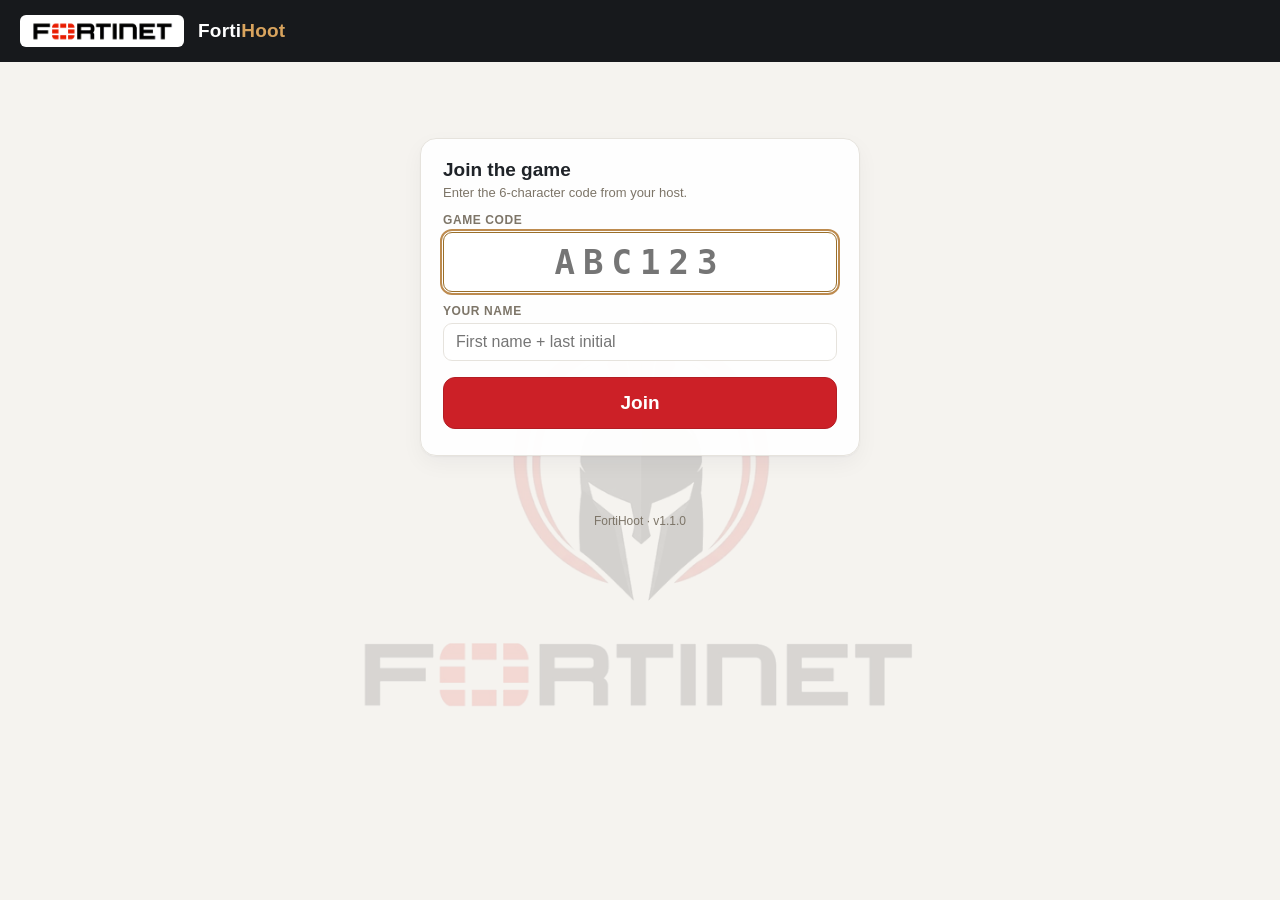
<file: index.html>
<!doctype html>
<html lang="en">
<head>
<meta charset="utf-8">
<meta name="viewport" content="width=device-width,initial-scale=1">
<title>FortiHoot — Join</title>
<link rel="icon" href="data:image/svg+xml,%3Csvg xmlns=%22http://www.w3.org/2000/svg%22 viewBox=%220 0 64 64%22%3E%3Cpath d=%22M32 3 58 13v18c0 15-11 25-26 30C17 56 6 46 6 31V13z%22 fill=%22%2317191d%22 stroke=%22%23cfa768%22 stroke-width=%224%22/%3E%3Cpath d=%22M20 22h24l-4 22H24z%22 fill=%22%23cc2027%22/%3E%3C/svg%3E">
<link rel="stylesheet" href="css/app.css">
<style>
  .pwrap{max-width:900px;margin:0 auto;padding:22px 18px 40px}
  .joinbox{max-width:440px;margin:6vh auto 0}
  .codein{font-size:34px;letter-spacing:8px;text-align:center;text-transform:uppercase;font-weight:800}
  .center{text-align:center}
  .qtop{display:flex;align-items:center;gap:14px;margin-bottom:12px}
  .qtop .qn{font-weight:800;color:var(--accent-dark);letter-spacing:.04em;text-transform:uppercase;font-size:13px}
  .qtop .grow{flex:1}
  .qcard{background:rgba(255,255,255,.93);border:1px solid var(--line);border-radius:14px;box-shadow:var(--shadow);padding:18px 20px;margin-bottom:14px}
  .qtext{font-size:25px;font-weight:700;line-height:1.3;margin:0}
  .qimg{display:block;max-width:100%;max-height:34vh;margin:12px auto 0;border-radius:10px}
  .hint{font-size:12.5px;color:var(--mut);text-align:center;margin-top:10px}
  .big{font-size:30px;font-weight:800;margin:6px 0}
  .result{border-radius:14px;padding:22px;color:#fff;text-align:center;box-shadow:var(--shadow)}
  .result.ok{background:var(--ok)} .result.no{background:var(--accent)} .result.none{background:#5b6470}
  .result .pts{font-size:42px;font-weight:900}
  .stat{display:flex;justify-content:center;gap:26px;margin-top:14px;flex-wrap:wrap}
  .stat div{background:rgba(255,255,255,.94);border:1px solid var(--line);border-radius:12px;padding:10px 18px;text-align:center;min-width:120px}
  .stat b{display:block;font-size:24px}
  .pulse{animation:pulse 1.6s ease-in-out infinite}
  @keyframes pulse{0%,100%{opacity:1}50%{opacity:.45}}
  .waitcard{max-width:520px;margin:8vh auto 0;text-align:center}
  .teamchip{font-size:15px;padding:5px 14px}
  .correctline{background:rgba(255,255,255,.95);border:1px solid var(--line);border-radius:12px;padding:12px 16px;margin-top:14px;font-weight:600}
</style>
</head>
<body class="player spartan-bg">
<header class="sq-head">
  <span class="brand-logo"><img src="img/fortinet-logo.png" alt="Fortinet"></span>
  <span class="app-name" data-app-name>FortiHoot</span>
  <div class="right"><span id="hdrName"></span><span id="hdrTeam"></span><span id="hdrScore" class="chip hidden"></span></div>
</header>

<main class="pwrap">
  <section id="s-loading" class="waitcard"><div class="card"><p class="pulse">Connecting…</p></div></section>

  <section id="s-join" class="hidden joinbox">
    <div class="card">
      <h2>Join the game</h2>
      <p class="muted small" style="margin-top:2px">Enter the 6-character code from your host.</p>
      <label class="lbl" for="code">Game code</label>
      <input id="code" type="text" class="codein mono" maxlength="6" autocomplete="off" autocapitalize="characters" spellcheck="false" placeholder="ABC123">
      <label class="lbl" for="name">Your name</label>
      <input id="name" type="text" maxlength="24" autocomplete="nickname" placeholder="First name + last initial">
      <div id="joinErr" class="err hidden" style="margin-top:12px"></div>
      <button id="joinBtn" class="btn primary big" style="width:100%;margin-top:16px">Join</button>
    </div>
  </section>

  <section id="s-lobby" class="hidden waitcard">
    <div class="card">
      <p class="muted small" id="lobbyTitle" style="margin:0"></p>
      <div class="big">You're in, <span id="lobbyName"></span>!</div>
      <p id="lobbyTeam"></p>
      <p class="pulse" style="font-weight:600">Waiting for the host to start…</p>
      <p class="muted small" id="lobbyCount"></p>
    </div>
  </section>

  <section id="s-question" class="hidden">
    <div class="qtop">
      <span class="qn" id="qNum"></span>
      <div class="grow"><div class="timerbar"><i id="qBar" style="width:100%"></i></div></div>
      <span class="clock" id="qClock">20</span>
    </div>
    <div class="qcard">
      <p class="qtext" id="qText"></p>
      <img id="qImg" class="qimg hidden" alt="">
      <p class="muted small hidden" id="qMultiNote" style="margin:8px 0 0">Select every correct answer, then press Submit.</p>
    </div>
    <div id="qAnswers" class="answers"></div>
    <div class="center hidden" id="qSubmitRow" style="margin-top:14px"><button id="qSubmit" class="btn dark big" disabled>Submit answer</button></div>
    <p class="hint" id="qHint">Tip: press 1–4 on your keyboard to answer.</p>
  </section>

  <section id="s-answered" class="hidden waitcard">
    <div class="card">
      <div class="big" id="ansTitle">Answer locked in</div>
      <p id="ansChoice" style="font-weight:600"></p>
      <p class="pulse muted">Waiting for everyone else…</p>
    </div>
  </section>

  <section id="s-reveal" class="hidden" style="max-width:620px;margin:4vh auto 0">
    <div class="result" id="revBox"><div id="revTitle" class="big"></div><div class="pts" id="revPts"></div></div>
    <div class="correctline" id="revCorrect"></div>
    <div class="stat"><div><span class="muted small">Your score</span><b id="revTotal"></b></div><div><span class="muted small">Your place</span><b id="revRank"></b></div></div>
    <p class="center muted small pulse" style="margin-top:16px">Next question coming up…</p>
  </section>

  <section id="s-board" class="hidden" style="max-width:620px;margin:3vh auto 0">
    <div class="card">
      <h3>Leaderboard</h3>
      <ol class="board" id="bTop"></ol>
      <p id="bMe" style="font-weight:700"></p>
      <div id="bTeamsWrap" class="hidden"><h3 style="margin-top:12px">Teams</h3><div class="teambars" id="bTeams"></div></div>
    </div>
  </section>

  <section id="s-ended" class="hidden" style="max-width:620px;margin:3vh auto 0">
    <div class="card center">
      <h3>Final results</h3>
      <div class="big" id="endTitle"></div>
      <div class="stat"><div><span class="muted small">Final score</span><b id="endScore"></b></div><div><span class="muted small">Final place</span><b id="endRank"></b></div></div>
      <div id="endTeamWrap" class="hidden" style="text-align:left;margin-top:18px"><h3>Teams</h3><div class="teambars" id="endTeams"></div></div>
      <p class="muted" style="margin-top:18px">Thanks for playing!</p>
    </div>
  </section>

  <section id="s-msg" class="hidden waitcard"><div class="card"><div class="big" id="msgTitle"></div><p id="msgBody"></p><button class="btn" id="msgBtn">Join a game</button></div></section>
</main>
<div class="foot"><span data-app-name>FortiHoot</span> · v<span id="ver"></span></div>

<script src="config.js"></script>
<script type="module">
import { openStore, SERVER_TIME, syncClock, errText } from "./js/store.js";
import * as C from "./js/core.js";
import { $, esc, fmt, ordinal, toast, show, SHAPES, brandHeader } from "./js/ui.js";

const cfg = window.QUIZ_CONFIG || {};
brandHeader(cfg);
$("#ver").textContent = C.APP_VERSION;
document.title = (cfg.appName || "FortiHoot") + " — Join";
const SCREENS = ["s-loading", "s-join", "s-lobby", "s-question", "s-answered", "s-reveal", "s-board", "s-ended", "s-msg"];
const LS_KEY = "sq.player";

const S = { store: null, uid: null, gameId: null, code: null, team: null, name: "", game: null, offset: 0,
  unsubGame: null, unsubMe: null, everSeenMe: false, tick: null, answered: {}, picked: [], renderedQ: -1, lastStatus: null };

function teamOf(id) { return (S.game?.teams || []).find(t => t.id === id) || null; }
function teamChip(id) { const t = teamOf(id); return t ? `<span class="chip teamchip"><span class="dot" style="background:${esc(t.color)}"></span>Team ${esc(t.name)}</span>` : ""; }
function message(title, body, showBtn = true) { $("#msgTitle").textContent = title; $("#msgBody").textContent = body; $("#msgBtn").classList.toggle("hidden", !showBtn); show("s-msg", SCREENS); }
function saveLocal() { localStorage.setItem(LS_KEY, JSON.stringify({ gameId: S.gameId, code: S.code, name: S.name })); }
function clearLocal() { localStorage.removeItem(LS_KEY); }

async function boot() {
  try { S.store = await openStore(cfg); }
  catch (e) { message("Not set up yet", errText(e), false); return; }
  const params = new URLSearchParams(location.search);
  const urlCode = C.normalizeCode(params.get("code") || "");
  let saved = null; try { saved = JSON.parse(localStorage.getItem(LS_KEY) || "null"); } catch {}
  // Coming back to the same game (refresh, closed tab, laptop slept)?
  if (saved && saved.gameId && (!urlCode || urlCode === saved.code)) {
    try {
      const me = await S.store.ready();
      if (me) {
        S.uid = me.uid;
        const p = await S.store.get(`games/${saved.gameId}/players/${me.uid}`);
        const g = p && await S.store.get(`games/${saved.gameId}`);
        if (p && g && g.status !== "ended") { await enterGame(saved.gameId, p, true); return; }
      }
    } catch (e) { console.warn("resume failed", e); }
    clearLocal();
  }
  $("#code").value = urlCode || (saved && saved.code) || "";
  $("#name").value = (saved && saved.name) || "";
  show("s-join", SCREENS);
  (urlCode ? $("#name") : $("#code")).focus();
}

async function join() {
  const err = $("#joinErr"); err.classList.add("hidden");
  const code = C.normalizeCode($("#code").value), name = C.cleanName($("#name").value);
  const fail = m => { err.textContent = m; err.classList.remove("hidden"); $("#joinBtn").disabled = false; };
  if (!C.isValidCode(code)) return fail("Codes are 6 characters, letters and numbers (no O, I, L, 0 or 1).");
  if (!name) return fail("Enter your name.");
  $("#joinBtn").disabled = true;
  try {
    S.uid = await S.store.signInPlayer();
    const c = await S.store.get(`codes/${code}`);
    if (!c || !c.active) return fail("That code isn't active. Check it with your host.");
    const g = await S.store.get(`games/${c.game}`);
    if (!g || g.status === "ended") return fail("That game has ended.");
    const existing = await S.store.get(`games/${c.game}/players/${S.uid}`);
    if (existing) { S.code = code; S.name = existing.name; await enterGame(c.game, existing, true); return; }
    if (g.status !== "lobby" && !g.settings?.lateJoin) return fail("This game has already started and isn't taking late joins.");
    if (g.banned && g.banned[S.uid]) return fail("The host removed you from this game.");
    const path = `games/${c.game}/players/${S.uid}`;
    const data = { name, team: c.team ?? null, code, joinedAt: SERVER_TIME };
    S.offset = await syncClock(S.store, path, "joinedAt", () => S.store.set(path, data));
    S.code = code; S.name = name;
    await enterGame(c.game, { name, team: c.team ?? null, code }, false);
  } catch (e) {
    console.error(e);
    fail(e.code === "permission-denied" ? "Couldn't join — the game may have started or the code was closed." : errText(e));
  }
}

async function enterGame(gameId, me, resumed) {
  S.gameId = gameId; S.team = me.team ?? null; S.name = me.name; S.code = me.code || S.code;
  saveLocal();
  $("#hdrName").textContent = S.name;
  if (resumed) {
    const path = `games/${gameId}/players/${S.uid}`;
    try { S.offset = await syncClock(S.store, path, "seen", () => S.store.update(path, { seen: SERVER_TIME })); } catch (e) { console.warn("clock sync", e); }
  }
  S.unsubMe = S.store.watch(`games/${gameId}/players/${S.uid}`, d => {
    if (d) { S.everSeenMe = true; return; }
    if (S.everSeenMe) { cleanup(); clearLocal(); message("Removed from the game", "The host removed you from this game."); }
  }, e => console.warn(e));
  S.unsubGame = S.store.watch(`games/${gameId}`, g => { if (!g) { cleanup(); clearLocal(); message("Game closed", "The host closed this game."); return; } S.game = g; render(); },
    e => { message("Connection problem", errText(e)); });
}
function cleanup() { S.unsubGame && S.unsubGame(); S.unsubMe && S.unsubMe(); clearInterval(S.tick); S.unsubGame = S.unsubMe = null; }

function myScore() { return (S.game?.scores || {})[S.uid] || null; }
function renderHeaderScore() {
  const sc = myScore(), el = $("#hdrScore");
  if (sc) { el.textContent = fmt(sc[0]) + " pts"; el.classList.remove("hidden"); } else el.classList.add("hidden");
  $("#hdrTeam").innerHTML = teamChip(S.team);
}

function render() {
  const g = S.game;
  renderHeaderScore();
  if (g.status !== "question") clearInterval(S.tick);
  if (g.status === "lobby") {
    $("#lobbyTitle").textContent = g.title || "";
    $("#lobbyName").textContent = S.name;
    $("#lobbyTeam").innerHTML = teamChip(S.team);
    $("#lobbyCount").textContent = g.playerCount ? `${fmt(g.playerCount)} player${g.playerCount === 1 ? "" : "s"} joined` : "";
    show("s-lobby", SCREENS);
  } else if (g.status === "question") renderQuestion();
  else if (g.status === "reveal") renderReveal();
  else if (g.status === "board") renderBoard();
  else if (g.status === "ended") { renderEnded(); clearLocal(); }
  S.lastStatus = g.status;
}

function remaining() { return C.remainingMs(S.game.qStart, S.game.q.time, S.offset); }

async function renderQuestion() {
  const g = S.game, i = g.qIndex, q = g.q;
  if (!q) return;
  if (S.answered[i] === undefined) {
    // after a refresh, ask the server whether this player already answered
    S.answered[i] = null;
    try { const a = await S.store.get(`games/${S.gameId}/answers/${i}_${S.uid}`); if (a) S.answered[i] = a.c; } catch {}
    if (S.game.qIndex !== i || S.game.status !== "question") return;
  }
  if (S.answered[i]) { showAnswered(i); return; }
  if (S.renderedQ !== i) {
    S.renderedQ = i; S.picked = [];
    $("#qNum").textContent = `Question ${i + 1} of ${g.qCount}`;
    $("#qText").textContent = q.text;
    const img = $("#qImg");
    if (q.image) { img.src = q.image; img.classList.remove("hidden"); } else { img.removeAttribute("src"); img.classList.add("hidden"); }
    const box = $("#qAnswers");
    box.className = "answers" + (q.type === "tf" ? " tf" : "");
    box.innerHTML = q.options.map((o, oi) => `<button class="ans o${oi}" data-i="${oi}">${SHAPES[oi]}<span class="txt">${esc(o)}</span><span class="key">${oi + 1}</span></button>`).join("");
    box.querySelectorAll(".ans").forEach(b => b.addEventListener("click", () => pick(Number(b.dataset.i))));
    const multi = q.type === "multi";
    $("#qMultiNote").classList.toggle("hidden", !multi);
    $("#qSubmitRow").classList.toggle("hidden", !multi);
    $("#qSubmit").disabled = true;
    $("#qHint").textContent = multi ? "Tip: press 1–4 to toggle, Enter to submit." : `Tip: press 1–${q.options.length} on your keyboard to answer.`;
  }
  show("s-question", SCREENS);
  clearInterval(S.tick);
  const step = () => {
    const ms = remaining(), T = q.time * 1000;
    const secs = Math.max(0, Math.ceil(ms / 1000));
    $("#qClock").textContent = secs;
    $("#qClock").classList.toggle("low", secs <= 5);
    $("#qBar").style.width = Math.max(0, Math.min(100, (ms / T) * 100)) + "%";
    if (ms <= 0) { clearInterval(S.tick); timeUp(i); }
  };
  step(); S.tick = setInterval(step, 100);
}

function timeUp(i) {
  if (S.answered[i] || S.game.qIndex !== i) return;
  $("#ansTitle").textContent = "Time's up!";
  $("#ansChoice").textContent = "No answer this round.";
  show("s-answered", SCREENS);
}

function pick(oi) {
  const g = S.game, q = g.q;
  if (g.status !== "question" || S.answered[g.qIndex] || remaining() <= 0) return;
  if (q.type === "multi") {
    S.picked = S.picked.includes(oi) ? S.picked.filter(x => x !== oi) : [...S.picked, oi];
    document.querySelectorAll("#qAnswers .ans").forEach(b => b.classList.toggle("sel", S.picked.includes(Number(b.dataset.i))));
    $("#qSubmit").disabled = !S.picked.length;
  } else submit([oi]);
}

async function submit(choice) {
  const g = S.game, i = g.qIndex;
  if (S.answered[i] || !choice.length) return;
  S.answered[i] = choice.slice().sort((a, b) => a - b);
  clearInterval(S.tick);
  showAnswered(i);
  try {
    await S.store.set(`games/${S.gameId}/answers/${i}_${S.uid}`, { u: S.uid, q: i, c: S.answered[i], at: SERVER_TIME });
  } catch (e) {
    console.warn(e);
    if (e.code === "permission-denied") { $("#ansTitle").textContent = "Too late"; $("#ansChoice").textContent = "Time ran out before your answer reached the server."; }
    else { S.answered[i] = null; toast(errText(e)); renderQuestion(); }
  }
}
function showAnswered(i) {
  const q = S.game.q, c = S.answered[i] || [];
  $("#ansTitle").textContent = "Answer locked in";
  $("#ansChoice").innerHTML = c.map(ci => `${C.LETTERS[ci]}: ${esc(q.options[ci])}`).join("<br>");
  show("s-answered", SCREENS);
}

function correctText() {
  const g = S.game, q = g.q, r = g.reveal;
  if (!q || !r) return "";
  return (r.correct.length > 1 ? "Correct answers: " : "Correct answer: ") + r.correct.map(ci => `${C.LETTERS[ci]} — ${q.options[ci]}`).join(", ");
}
function renderReveal() {
  const sc = myScore(), i = S.game.qIndex;
  const box = $("#revBox");
  const outcome = sc ? sc[3] : -1;
  box.className = "result " + (outcome === 1 ? "ok" : outcome === 0 ? "no" : "none");
  $("#revTitle").textContent = outcome === 1 ? "Correct!" : outcome === 0 ? "Not quite" : (S.answered[i] ? "Answer arrived too late" : "No answer");
  $("#revPts").textContent = outcome === 1 ? "+" + fmt(sc[1]) : "+0";
  $("#revCorrect").textContent = correctText();
  $("#revTotal").textContent = sc ? fmt(sc[0]) : "0";
  const total = S.game.board?.total || S.game.playerCount || 0;
  $("#revRank").textContent = sc ? `${ordinal(sc[2])}${total ? " of " + fmt(total) : ""}` : "—";
  show("s-reveal", SCREENS);
}
function teamBars(el, teams) {
  const max = Math.max(1, ...teams.map(t => t.s));
  el.innerHTML = teams.map(t => `<div class="row"><span><span class="dot" style="background:${esc(t.c)}"></span> ${esc(t.n)}</span><div class="bar"><i style="width:${Math.round((t.s / max) * 100)}%;background:${esc(t.c)}"></i></div><span class="val">${fmt(t.s)}</span></div>`).join("");
}
function renderBoard() {
  const b = S.game.board || { top: [], teams: [] }, sc = myScore();
  $("#bTop").innerHTML = b.top.slice(0, 5).map(p => `<li class="p${p.r}${sc && p.r === sc[2] && p.n === S.name ? " me" : ""}"><span class="rk">${p.r}</span><span class="nm">${esc(p.n)}</span><span class="sc">${fmt(p.s)}</span></li>`).join("");
  $("#bMe").textContent = sc ? `You: ${ordinal(sc[2])} place · ${fmt(sc[0])} points` : "";
  const teams = S.game.mode === "teams" && b.teams && b.teams.length;
  $("#bTeamsWrap").classList.toggle("hidden", !teams);
  if (teams) teamBars($("#bTeams"), b.teams);
  show("s-board", SCREENS);
}
function renderEnded() {
  const sc = myScore(), b = S.game.board || { teams: [] };
  const rank = sc ? sc[2] : null;
  $("#endTitle").textContent = rank === 1 ? "You won! 🏆" : rank && rank <= 3 ? `You finished ${ordinal(rank)}!` : "Game over";
  $("#endScore").textContent = sc ? fmt(sc[0]) : "0";
  $("#endRank").textContent = rank ? `${ordinal(rank)} of ${fmt(b.total || 0)}` : "—";
  const teams = S.game.mode === "teams" && b.teams && b.teams.length;
  $("#endTeamWrap").classList.toggle("hidden", !teams);
  if (teams) teamBars($("#endTeams"), b.teams);
  show("s-ended", SCREENS);
}

document.addEventListener("keydown", e => {
  if (!S.game || S.game.status !== "question" || $("#s-question").classList.contains("hidden")) return;
  if (e.target && e.target.tagName === "INPUT") return;
  const n = Number(e.key);
  if (n >= 1 && n <= (S.game.q?.options.length || 0)) { e.preventDefault(); pick(n - 1); }
  else if ((e.key === "Enter") && S.game.q?.type === "multi" && S.picked.length) submit(S.picked);
  else { const L = String(e.key).toUpperCase(); const li = C.LETTERS.indexOf(L); if (li >= 0 && li < (S.game.q?.options.length || 0)) { e.preventDefault(); pick(li); } }
});
$("#qSubmit").addEventListener("click", () => submit(S.picked));
$("#joinBtn").addEventListener("click", join);
$("#name").addEventListener("keydown", e => { if (e.key === "Enter") join(); });
$("#code").addEventListener("keydown", e => { if (e.key === "Enter") $("#name").focus(); });
$("#code").addEventListener("input", e => { const v = C.normalizeCode(e.target.value); if (v !== e.target.value) e.target.value = v; });
$("#msgBtn").addEventListener("click", () => { location.href = location.pathname; });
boot();
</script>
</body>
</html>
</file>
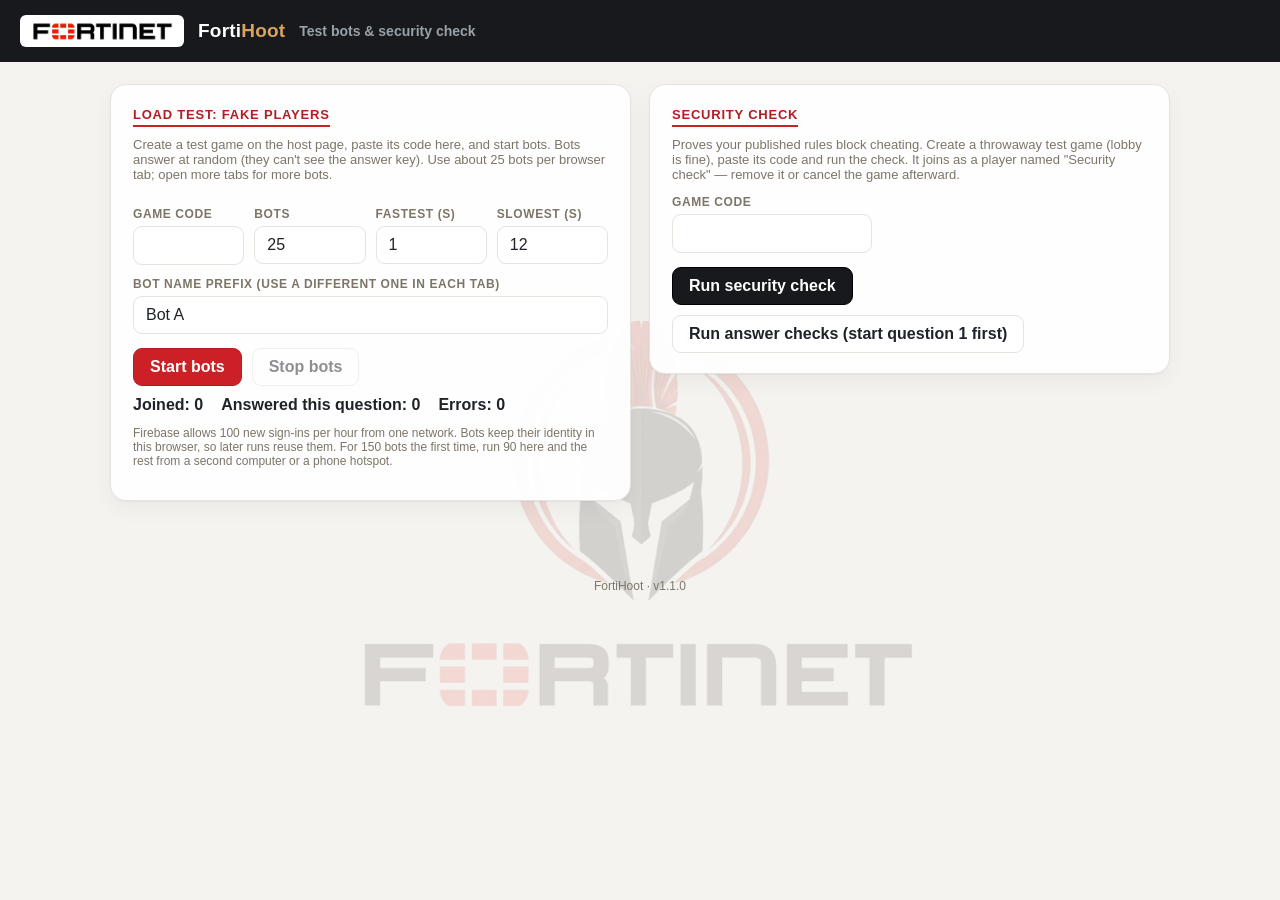
<file: bots.html>
<!doctype html>
<html lang="en">
<head>
<meta charset="utf-8">
<meta name="viewport" content="width=device-width,initial-scale=1">
<title>FortiHoot — Test bots &amp; security check</title>
<link rel="icon" href="data:image/svg+xml,%3Csvg xmlns=%22http://www.w3.org/2000/svg%22 viewBox=%220 0 64 64%22%3E%3Cpath d=%22M32 3 58 13v18c0 15-11 25-26 30C17 56 6 46 6 31V13z%22 fill=%22%2317191d%22 stroke=%22%23cfa768%22 stroke-width=%224%22/%3E%3Cpath d=%22M20 22h24l-4 22H24z%22 fill=%22%23cc2027%22/%3E%3C/svg%3E">
<link rel="stylesheet" href="css/app.css">
<style>
  .row2{display:grid;grid-template-columns:1fr 1fr;gap:18px;align-items:start}
  .fields{display:grid;grid-template-columns:repeat(4,1fr);gap:10px}
  .botgrid{display:grid;grid-template-columns:repeat(auto-fill,minmax(92px,1fr));gap:5px;margin-top:12px}
  .bot{font-size:11.5px;font-weight:600;border-radius:7px;padding:5px 7px;background:#eee;border:1px solid #ddd;white-space:nowrap;overflow:hidden;text-overflow:ellipsis}
  .bot.join{background:#f1ecdf}.bot.wait{background:#e7eef9;border-color:#c5d4ee}.bot.ans{background:#e7f4ec;border-color:#bfe0cb}.bot.err{background:#fbeeec;border-color:#e6bdb9;color:#8e1b1f}
  .sum{display:flex;gap:18px;flex-wrap:wrap;margin-top:10px;font-weight:700}
  table.chk{width:100%;border-collapse:collapse;font-size:13.5px;margin-top:10px}
  table.chk th{background:var(--header-bg);color:var(--gold);text-align:left;padding:6px 8px;font-size:11px;text-transform:uppercase;letter-spacing:.05em}
  table.chk td{padding:6px 8px;border-bottom:1px solid var(--line-soft);vertical-align:top}
  .pass{color:var(--ok);font-weight:800}.fail{color:var(--accent);font-weight:800}
  @media (max-width:900px){.row2{grid-template-columns:1fr}.fields{grid-template-columns:1fr 1fr}}
</style>
</head>
<body class="spartan-bg">
<header class="sq-head">
  <span class="brand-logo"><img src="img/fortinet-logo.png" alt="Fortinet"></span>
  <span class="app-name" data-app-name>FortiHoot</span>
  <span class="sq-title">Test bots &amp; security check</span>
</header>
<main class="wrap">
  <div class="row2">
    <div class="card">
      <h3>Load test: fake players</h3>
      <p class="small muted" style="margin-top:0">Create a test game on the host page, paste its code here, and start bots. Bots answer at random (they can't see the answer key). Use about 25 bots per browser tab; open more tabs for more bots.</p>
      <div class="fields">
        <div><label class="lbl" for="bCode">Game code</label><input id="bCode" type="text" class="mono" maxlength="6"></div>
        <div><label class="lbl" for="bCount">Bots</label><input id="bCount" type="number" min="1" max="60" value="25"></div>
        <div><label class="lbl" for="bMin">Fastest (s)</label><input id="bMin" type="number" min="0" max="60" value="1"></div>
        <div><label class="lbl" for="bMax">Slowest (s)</label><input id="bMax" type="number" min="1" max="120" value="12"></div>
      </div>
      <label class="lbl" for="bPrefix">Bot name prefix (use a different one in each tab)</label>
      <input id="bPrefix" type="text" maxlength="10" value="Bot A">
      <div style="display:flex;gap:10px;margin-top:14px"><button id="bStart" class="btn primary">Start bots</button><button id="bStop" class="btn" disabled>Stop bots</button></div>
      <div class="sum"><span>Joined: <span id="sJoined">0</span></span><span>Answered this question: <span id="sAns">0</span></span><span>Errors: <span id="sErr">0</span></span></div>
      <p class="tiny muted">Firebase allows 100 new sign-ins per hour from one network. Bots keep their identity in this browser, so later runs reuse them. For 150 bots the first time, run 90 here and the rest from a second computer or a phone hotspot.</p>
      <div id="botGrid" class="botgrid"></div>
    </div>
    <div class="card">
      <h3>Security check</h3>
      <p class="small muted" style="margin-top:0">Proves your published rules block cheating. Create a throwaway test game (lobby is fine), paste its code and run the check. It joins as a player named "Security check" — remove it or cancel the game afterward.</p>
      <label class="lbl" for="cCode">Game code</label>
      <input id="cCode" type="text" class="mono" maxlength="6" style="max-width:200px">
      <div style="display:flex;gap:10px;margin-top:14px;flex-wrap:wrap"><button id="cRun" class="btn dark">Run security check</button><button id="cRunQ" class="btn">Run answer checks (start question 1 first)</button></div>
      <div id="cOut"></div>
    </div>
  </div>
</main>
<div class="foot"><span data-app-name>FortiHoot</span> · v<span id="ver"></span></div>

<script src="config.js"></script>
<script type="module">
import { openStore, SERVER_TIME, syncClock, errText } from "./js/store.js";
import * as C from "./js/core.js";
import { $, esc, toast, brandHeader } from "./js/ui.js";
const cfg = window.QUIZ_CONFIG || {};
brandHeader(cfg);
$("#ver").textContent = C.APP_VERSION;
const qp = new URLSearchParams(location.search);
if (qp.get("code")) { $("#bCode").value = qp.get("code"); $("#cCode").value = qp.get("code"); }
if (qp.get("n")) $("#bCount").value = qp.get("n");
if (qp.get("prefix")) $("#bPrefix").value = qp.get("prefix");

// ---------------- bots ----------------
const bots = [];
let running = false;
function paint() {
  $("#botGrid").innerHTML = bots.map(b => `<div class="bot ${b.cls}" title="${esc(b.note || "")}">${esc(b.name)}</div>`).join("");
  $("#sJoined").textContent = bots.filter(b => b.joined).length;
  const q = Math.max(-1, ...bots.map(b => b.q ?? -1));
  $("#sAns").textContent = bots.filter(b => b.answered === q && q >= 0).length;
  $("#sErr").textContent = bots.filter(b => b.cls === "err").length;
}
const sleep = ms => new Promise(r => setTimeout(r, ms));
async function runBot(b, code, minS, maxS) {
  try {
    b.cls = "join"; paint();
    b.store = await openStore(cfg, { appName: "bot-" + b.key });
    b.uid = await b.store.signInPlayer();
    const c = await b.store.get(`codes/${code}`);
    if (!c || !c.active) throw new Error("code not active");
    b.gameId = c.game;
    const path = `games/${c.game}/players/${b.uid}`;
    const existing = await b.store.get(path);
    if (existing) b.offset = await syncClock(b.store, path, "seen", () => b.store.update(path, { seen: SERVER_TIME }));
    else b.offset = await syncClock(b.store, path, "joinedAt", () => b.store.set(path, { name: b.name, team: c.team ?? null, code, joinedAt: SERVER_TIME }));
    b.joined = true; b.cls = "wait"; paint();
    b.unsub = b.store.watch(`games/${c.game}`, async g => {
      if (!g || !running) return;
      if (g.status === "ended") { b.cls = "wait"; b.note = "game ended"; paint(); return; }
      if (g.status !== "question" || b.answered === g.qIndex || b.pendingQ === g.qIndex) { if (g.status === "question") b.q = g.qIndex; return; }
      const i = g.qIndex; b.q = i; b.pendingQ = i; b.cls = "wait"; paint();
      const left = C.remainingMs(g.qStart, g.q.time, b.offset);
      const delay = Math.min(left - 400, (minS + Math.random() * Math.max(0, maxS - minS)) * 1000);
      if (delay < 0) return;
      await sleep(delay);
      if (!running) return;
      const n = g.q.options.length;
      let choice = [Math.floor(Math.random() * n)];
      if (g.q.type === "multi") { choice = [...Array(n).keys()].filter(() => Math.random() < 0.5); if (!choice.length) choice = [0]; }
      try { await b.store.set(`games/${b.gameId}/answers/${i}_${b.uid}`, { u: b.uid, q: i, c: choice, at: SERVER_TIME }); b.answered = i; b.cls = "ans"; b.note = ""; }
      catch (e) { b.note = errText(e); if (e.code !== "permission-denied") b.cls = "err"; }
      paint();
    }, e => { b.cls = "err"; b.note = errText(e); paint(); });
  } catch (e) { b.cls = "err"; b.note = errText(e); paint(); console.warn(b.name, e); }
}
$("#bStart").addEventListener("click", async () => {
  const code = C.normalizeCode($("#bCode").value);
  if (!C.isValidCode(code)) return toast("Enter a valid 6-character code.");
  const n = Math.min(60, Math.max(1, Number($("#bCount").value) || 1));
  const minS = Math.max(0, Number($("#bMin").value) || 0), maxS = Math.max(minS, Number($("#bMax").value) || minS);
  const prefix = C.cleanName($("#bPrefix").value) || "Bot";
  running = true; $("#bStart").disabled = true; $("#bStop").disabled = false;
  const key = prefix.replace(/[^\w]/g, "").toLowerCase() || "bot";
  for (let i = 1; i <= n; i++) { const b = { name: `${prefix} ${i}`, key: `${key}-${i}`, cls: "", joined: false, answered: -1 }; bots.push(b); }
  paint();
  for (const b of bots.filter(x => !x.store)) { runBot(b, code, minS, maxS); await sleep(120); }
});
$("#bStop").addEventListener("click", () => { running = false; for (const b of bots) { b.unsub && b.unsub(); } $("#bStop").disabled = true; toast("Bots stopped. Reload the page to start again."); });

// ---------------- security check ----------------
function table(rows) {
  const pass = rows.filter(r => r.ok).length;
  $("#cOut").innerHTML = `<p style="margin:12px 0 0;font-weight:800" class="${pass === rows.length ? "pass" : "fail"}">${pass} of ${rows.length} checks passed${pass === rows.length ? " — your rules are working." : " — see the FAIL rows. Re-paste firebase/firestore.rules and Publish."}</p><table class="chk"><thead><tr><th>Check</th><th>Expected</th><th>Result</th></tr></thead><tbody>${rows.map(r => `<tr><td>${esc(r.name)}</td><td>${r.expect}</td><td class="${r.ok ? "pass" : "fail"}">${r.ok ? "PASS" : "FAIL"} <span class="muted small">${esc(r.detail || "")}</span></td></tr>`).join("")}</tbody></table>`;
}
async function attempt(fn) { try { await fn(); return { allowed: true }; } catch (e) { return { allowed: false, code: e.code || "", msg: errText(e) }; } }
function listAttempt(store, col, filters = []) {
  return new Promise(res => {
    let done = false;
    const un = store.watchQuery(col, filters, () => { if (!done) { done = true; res({ allowed: true }); setTimeout(() => un && un(), 0); } }, e => { if (!done) { done = true; res({ allowed: false, code: e.code || "" }); } });
    setTimeout(() => { if (!done) { done = true; res({ allowed: false, code: "timeout" }); } }, 8000);
  });
}
let sec = null;
async function secSetup(code) {
  if (!sec) { sec = { store: await openStore(cfg, { appName: "security-check" }) }; sec.uid = await sec.store.signInPlayer(); }
  sec.code = code;
  sec.c = await sec.store.get(`codes/${code}`);
  if (!sec.c) throw new Error("That code isn't active.");
  sec.g = await sec.store.get(`games/${sec.c.game}`);
  return sec;
}
$("#cRun").addEventListener("click", async () => {
  const code = C.normalizeCode($("#cCode").value);
  if (!C.isValidCode(code)) return toast("Enter a valid 6-character code.");
  $("#cRun").disabled = true; $("#cOut").innerHTML = `<p class="muted">Running…</p>`;
  const rows = [];
  const deny = (name, r) => rows.push({ name, expect: "Blocked", ok: !r.allowed && r.code === "permission-denied", detail: r.allowed ? "was allowed!" : r.code });
  const allow = (name, r) => rows.push({ name, expect: "Allowed", ok: r.allowed, detail: r.allowed ? "" : r.msg });
  try {
    const s = await secSetup(code), st = s.store, gid = s.c.game, me = s.uid, other = "someoneElse0000000000000000a";
    allow("Player can read a join code", { allowed: true });
    allow("Player can read the game", await attempt(() => st.get(`games/${gid}`)));
    deny("Read the answer key", await attempt(() => st.get(`games/${gid}/private/key`)));
    deny("List all players", await listAttempt(st, `games/${gid}/players`));
    deny("List all answers", await listAttempt(st, `games/${gid}/answers`));
    deny("List all join codes", await listAttempt(st, `codes`));
    deny("List all games", await listAttempt(st, `games`));
    deny("List another host's games", await listAttempt(st, `games`, [["hostUid", "==", other]]));
    deny("List someone's co-host invitations", await listAttempt(st, `cohosts`, [["email", "==", "someone@example.com"]]));
    deny("Make yourself a co-host", await attempt(() => st.set(`cohosts/${gid}_someone@example.com`, { game: gid, email: "someone@example.com", title: "x", by: me })));
    deny("Close the join code", await attempt(() => st.update(`codes/${code}`, { active: false })));
    deny("Change the game (e.g. jump to the end)", await attempt(() => st.update(`games/${gid}`, { status: "ended" })));
    deny("Create a game without being a host", await attempt(() => st.set(`games/${st.newId()}`, { hostUid: me, title: "x", status: "lobby" })));
    deny("Create a join code without being a host", await attempt(() => st.set(`codes/${C.makeCode()}`, { game: gid, team: null, host: me, active: true })));
    deny("Join under someone else's ID", await attempt(() => st.set(`games/${gid}/players/${other}`, { name: "Imposter", team: s.c.team ?? null, code, joinedAt: SERVER_TIME })));
    deny("Join with a fake team", await attempt(() => st.set(`games/${gid}/players/${me}`, { name: "Security check", team: s.c.team ? null : "t9", code, joinedAt: SERVER_TIME })));
    deny("Join with a made-up time stamp", await attempt(() => st.set(`games/${gid}/players/${me}`, { name: "Security check", team: s.c.team ?? null, code, joinedAt: 1 })));
    const existing = await st.get(`games/${gid}/players/${me}`);
    if (!existing) allow("Join normally", await attempt(() => st.set(`games/${gid}/players/${me}`, { name: "Security check", team: s.c.team ?? null, code, joinedAt: SERVER_TIME })));
    else allow("Join normally (already joined earlier)", { allowed: true });
    deny("Rename yourself after joining", await attempt(() => st.update(`games/${gid}/players/${me}`, { name: "Renamed" })));
    deny("Switch teams after joining", await attempt(() => st.update(`games/${gid}/players/${me}`, { team: "t9" })));
    deny("Read another player's record", await attempt(() => st.get(`games/${gid}/players/${other}`)));
    const g = await st.get(`games/${gid}`);
    if (g.status !== "question") deny("Answer when no question is open", await attempt(() => st.set(`games/${gid}/answers/0_${me}`, { u: me, q: 0, c: [0], at: SERVER_TIME })));
    deny("Answer as someone else", await attempt(() => st.set(`games/${gid}/answers/${Math.max(0, g.qIndex)}_${other}`, { u: other, q: Math.max(0, g.qIndex), c: [0], at: SERVER_TIME })));
    deny("Answer with a made-up time stamp", await attempt(() => st.set(`games/${gid}/answers/${Math.max(0, g.qIndex)}_${me}`, { u: me, q: Math.max(0, g.qIndex), c: [0], at: 1 })));
  } catch (e) { rows.push({ name: "Setup", expect: "Works", ok: false, detail: errText(e) }); }
  table(rows); $("#cRun").disabled = false;
});
$("#cRunQ").addEventListener("click", async () => {
  const code = C.normalizeCode($("#cCode").value);
  if (!C.isValidCode(code)) return toast("Enter a valid 6-character code.");
  const rows = [];
  $("#cOut").innerHTML = `<p class="muted">Running…</p>`;
  try {
    const s = await secSetup(code), st = s.store, gid = s.c.game, me = s.uid;
    if (!(await st.get(`games/${gid}/players/${me}`))) throw new Error("Run the security check first (it joins the game).");
    const g = await st.get(`games/${gid}`);
    if (g.status !== "question") throw new Error("Start a question on the host page first, then run this within its time limit.");
    const i = g.qIndex;
    const r0 = await attempt(() => st.set(`games/${gid}/answers/${i + 1}_${me}`, { u: me, q: i + 1, c: [0], at: SERVER_TIME }));
    rows.push({ name: "Answer a question that isn't open yet", expect: "Blocked", ok: !r0.allowed, detail: r0.code });
    const r1 = await attempt(() => st.set(`games/${gid}/answers/${i}_${me}`, { u: me, q: i, c: [0], at: SERVER_TIME }));
    rows.push({ name: "Answer the open question", expect: "Allowed", ok: r1.allowed, detail: r1.allowed ? "" : r1.msg + " (already answered or time ran out?)" });
    const r2 = await attempt(() => st.set(`games/${gid}/answers/${i}_${me}`, { u: me, q: i, c: [1], at: SERVER_TIME }));
    rows.push({ name: "Change that answer", expect: "Blocked", ok: !r2.allowed, detail: r2.code });
    const r3 = await attempt(() => st.get(`games/${gid}/answers/${i}_${me}`));
    rows.push({ name: "Read back your own answer", expect: "Allowed", ok: r3.allowed, detail: r3.allowed ? "" : r3.msg });
  } catch (e) { rows.push({ name: "Setup", expect: "Works", ok: false, detail: errText(e) }); }
  table(rows);
});
</script>
</body>
</html>
</file>
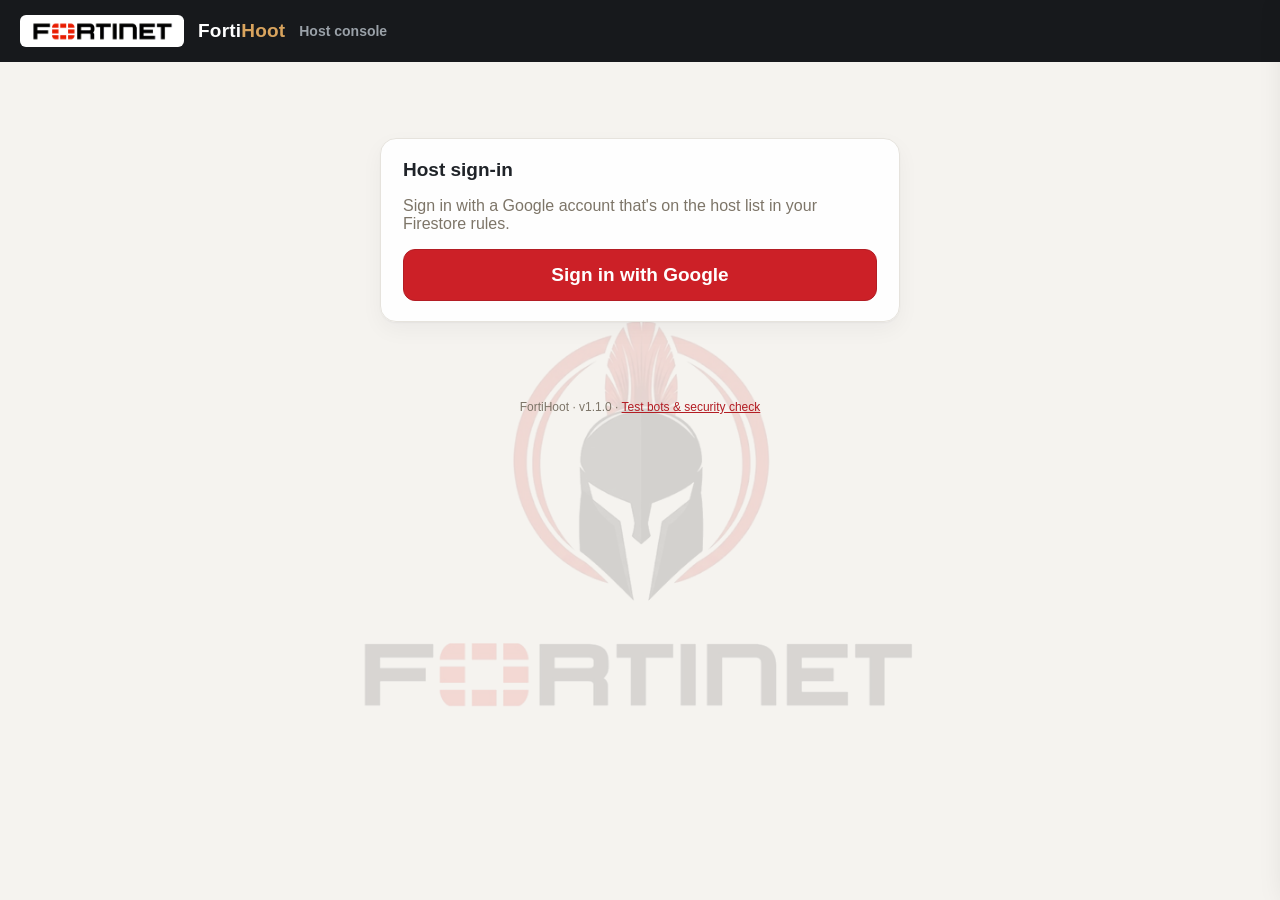
<file: host.html>
<!doctype html>
<html lang="en">
<head>
<meta charset="utf-8">
<meta name="viewport" content="width=device-width,initial-scale=1">
<title>FortiHoot — Host</title>
<link rel="icon" href="data:image/svg+xml,%3Csvg xmlns=%22http://www.w3.org/2000/svg%22 viewBox=%220 0 64 64%22%3E%3Cpath d=%22M32 3 58 13v18c0 15-11 25-26 30C17 56 6 46 6 31V13z%22 fill=%22%2317191d%22 stroke=%22%23cfa768%22 stroke-width=%224%22/%3E%3Cpath d=%22M20 22h24l-4 22H24z%22 fill=%22%23cc2027%22/%3E%3C/svg%3E">
<link rel="stylesheet" href="css/app.css">
<style>
  .grid2{display:grid;grid-template-columns:1.25fr 1fr;gap:18px;align-items:start}
  .drop{border:2px dashed var(--gold-dark);border-radius:12px;padding:22px;text-align:center;background:var(--gold-tint);cursor:pointer}
  .drop.over{background:#efe2c4}
  .prev{width:100%;border-collapse:collapse;font-size:13px;margin-top:10px}
  .prev th{background:var(--header-bg);color:var(--gold);text-align:left;padding:6px 8px;font-size:11px;letter-spacing:.05em;text-transform:uppercase}
  .prev td{padding:6px 8px;border-bottom:1px solid var(--line-soft);vertical-align:top}
  .prev tr:nth-child(even) td{background:var(--surface-2)}
  .prevwrap{max-height:320px;overflow:auto;border:1px solid var(--line);border-radius:9px;margin-top:8px}
  .issues{margin:8px 0 0;padding-left:20px;font-size:13.5px} .issues li{margin:3px 0}
  .radio{display:flex;gap:10px;align-items:flex-start;margin:6px 0;cursor:pointer}
  .radio input{margin-top:4px}
  .check{display:flex;gap:9px;align-items:flex-start;margin:9px 0;cursor:pointer;font-size:14.5px}
  .check input{margin-top:3px}
  .teamnames{display:grid;grid-template-columns:1fr 1fr;gap:8px;margin-top:8px}
  .teamnames div{display:flex;align-items:center;gap:7px}
  .glist .grow-row{display:flex;align-items:center;gap:10px;padding:10px 0;border-top:1px solid var(--line-soft);flex-wrap:wrap}
  .glist .grow-row:first-child{border-top:none}
  .cohostbox{display:flex;align-items:center;gap:10px;flex-wrap:wrap;margin-top:16px;padding-top:12px;border-top:1px solid var(--line-soft);font-size:14px}
  .cohostlist{display:inline-flex;gap:6px;flex-wrap:wrap}
  .cohostlist .pchip{font-size:13px}
  .codebig{font-size:64px;font-weight:900;letter-spacing:10px;color:var(--header-bg);line-height:1}
  .joinurl{font-size:20px;font-weight:700;word-break:break-all}
  .teamcards{display:grid;grid-template-columns:repeat(auto-fill,minmax(230px,1fr));gap:12px}
  .tcard{border:1px solid var(--line);border-radius:12px;background:#fff;overflow:hidden}
  .tcard .bar{height:8px}
  .tcard .in{padding:12px 14px}
  .tcard .code{font-size:30px;font-weight:900;letter-spacing:5px}
  .plist{display:flex;flex-wrap:wrap;gap:6px;margin-top:8px}
  .pchip{display:inline-flex;align-items:center;gap:6px;background:var(--surface-2);border:1px solid var(--line);border-radius:999px;padding:3px 4px 3px 11px;font-size:14px;font-weight:600}
  .pchip button{border:none;background:transparent;color:var(--mut);cursor:pointer;border-radius:999px;padding:0 7px;font-weight:700}
  .pchip button:hover{background:var(--bad-tint);color:var(--accent-dark)}
  .pchip button.arm{background:var(--accent);color:#fff}
  .livebar{display:flex;align-items:center;gap:14px;flex-wrap:wrap;margin-bottom:14px}
  .livebar .qn{font-weight:800;color:var(--accent-dark);text-transform:uppercase;letter-spacing:.05em}
  .livebar .grow{flex:1;min-width:120px}
  .presq{font-size:30px;font-weight:800;line-height:1.25;margin:0}
  .qimg{display:block;max-width:100%;max-height:30vh;margin:12px auto 0;border-radius:10px}
  .ans .count{margin-left:auto;font-size:26px;font-weight:900;background:rgba(0,0,0,.18);border-radius:10px;padding:2px 12px}
  .ans .meter{position:absolute;left:0;bottom:0;height:6px;background:rgba(255,255,255,.75);border-radius:0 0 0 12px}
  .controls{display:flex;gap:10px;justify-content:flex-end;flex-wrap:wrap;margin-top:16px}
  .answered{font-weight:800;font-size:18px}
  .podium{display:flex;align-items:flex-end;justify-content:center;gap:14px;margin:18px 0 10px}
  .podium .step{width:180px;text-align:center}
  .podium .blk{border-radius:12px 12px 0 0;color:#fff;font-weight:900;font-size:34px;display:flex;align-items:center;justify-content:center}
  .podium .nm{font-weight:800;font-size:18px;margin-bottom:4px;word-break:break-word}
  .podium .sc{color:var(--mut);font-weight:700;margin-bottom:6px}
  .drawer{position:fixed;top:0;right:0;bottom:0;width:min(420px,92vw);background:#fff;border-left:1px solid var(--line);box-shadow:-10px 0 30px rgba(0,0,0,.15);z-index:40;padding:18px;overflow:auto;transform:translateX(105%);transition:transform .2s}
  .drawer.open{transform:none}
  @media (max-width:900px){.grid2{grid-template-columns:1fr}.codebig{font-size:44px}}
</style>
</head>
<body class="host spartan-bg">
<header class="sq-head">
  <span class="brand-logo"><img src="img/fortinet-logo.png" alt="Fortinet"></span>
  <span class="app-name" data-app-name>FortiHoot</span>
  <span class="sq-title">Host console</span>
  <div class="right"><span id="roleChip" class="chip hidden">Co-host</span><button id="playersBtn" class="btn sm dark hidden">Players <span id="playersCount">0</span></button><span id="who"></span><button id="signOutBtn" class="btn sm ghost hidden" style="color:#e9dfcb;border-color:#555">Sign out</button></div>
</header>

<main class="wrap">
  <section id="h-loading"><div class="card"><p>Loading…</p></div></section>

  <section id="h-signin" class="hidden" style="max-width:520px;margin:6vh auto 0">
    <div class="card">
      <h2>Host sign-in</h2>
      <p class="muted">Sign in with a Google account that's on the host list in your Firestore rules.</p>
      <div id="signinErr" class="err hidden" style="margin:10px 0"></div>
      <button id="googleBtn" class="btn primary big" style="width:100%">Sign in with Google</button>
    </div>
  </section>

  <section id="h-setup" class="hidden">
    <div id="activeCard" class="card hidden" style="margin-bottom:18px">
      <h3>Games in progress</h3>
      <p class="muted small" style="margin:0 0 4px">Your unfinished games, and games you're a co-host on. Open one to pick it up on this computer.</p>
      <div id="activeList" class="glist"></div>
    </div>
    <div class="grid2">
      <div class="card">
        <h3>1 · Question bank</h3>
        <div id="drop" class="drop">
          <b>Drop your .xlsx or .csv here</b><br><span class="muted small">or click to choose a file</span>
          <input id="file" type="file" accept=".xlsx,.csv" class="hidden">
        </div>
        <p class="small" style="margin:10px 0 0">Need a starting point? <a href="templates/Question-Bank-Template.xlsx" download>Download the template</a> · <a href="templates/Sample-Question-Bank.xlsx" download>Sample bank (12 questions)</a></p>
        <div id="bankStatus" style="margin-top:12px"></div>
        <div id="bankPrev"></div>
      </div>
      <div class="card">
        <h3>2 · Game settings</h3>
        <label class="lbl" for="title">Game title</label>
        <input id="title" type="text" maxlength="80">
        <label class="lbl">Join codes</label>
        <label class="radio"><input type="radio" name="mode" value="solo" checked><span><b>One code for everyone</b><br><span class="muted small">Everyone plays for themselves.</span></span></label>
        <label class="radio"><input type="radio" name="mode" value="teams"><span><b>Teams — one code per team</b><br><span class="muted small">The code a player uses puts them on that team.</span></span></label>
        <div id="teamOpts" class="hidden" style="margin-left:26px">
          <label class="lbl" for="teamCount">Number of teams</label>
          <select id="teamCount" style="width:120px"></select>
          <div id="teamNames" class="teamnames"></div>
          <label class="lbl">Team score</label>
          <label class="radio"><input type="radio" name="tscore" value="avg" checked><span><b>Average per player</b> <span class="muted small">(fair when teams are different sizes)</span></span></label>
          <label class="radio"><input type="radio" name="tscore" value="sum"><span><b>Total of all players</b> <span class="muted small">(bigger teams score more)</span></span></label>
        </div>
        <label class="lbl">Options</label>
        <label class="check"><input type="checkbox" id="optSpeed" checked><span><b>Speed bonus</b> — faster correct answers earn more (50–100% of the points)</span></label>
        <label class="check"><input type="checkbox" id="optAuto" checked><span><b>End each question early</b> once everyone has answered</span></label>
        <label class="check"><input type="checkbox" id="optLate" checked><span><b>Allow late joins</b> after the game starts</span></label>
        <label class="check"><input type="checkbox" id="optShuffle"><span><b>Shuffle question order</b></span></label>
        <label class="lbl" for="coHosts">Co-hosts (optional)</label>
        <input id="coHosts" type="text" placeholder="Google email addresses, separated by commas">
        <p class="tiny muted" style="margin:5px 0 0">A co-host can run this game from their own computer: start questions, show answers, remove players, end it and download results. Each must be on the host list in your Firestore rules.</p>
        <div id="createErr" class="err hidden" style="margin-top:10px"></div>
        <button id="createBtn" class="btn primary big" style="width:100%;margin-top:14px" disabled>Create game</button>
      </div>
    </div>
  </section>

  <section id="h-lobby" class="hidden">
    <div class="card">
      <div style="display:flex;align-items:center;gap:12px;flex-wrap:wrap">
        <div style="flex:1"><h2 id="lobbyTitle"></h2><p class="muted" style="margin:2px 0 0">Players join at <b id="baseUrl"></b></p></div>
        <button id="copyAllBtn" class="btn gold">Copy invite for Teams chat</button>
      </div>
      <div id="soloJoin" class="hidden" style="text-align:center;margin:22px 0 8px">
        <div class="muted small" style="text-transform:uppercase;letter-spacing:.08em;font-weight:700">Game code</div>
        <div class="codebig mono" id="soloCode"></div>
        <p class="joinurl" id="soloLink"></p>
        <button class="btn" id="copySoloBtn">Copy join link</button>
      </div>
      <div id="teamJoin" class="teamcards hidden" style="margin-top:18px"></div>
      <div class="cohostbox">
        <b>Co-hosts:</b> <span id="coHostList" class="cohostlist"></span>
        <span id="coHostAdd" class="hidden" style="display:inline-flex;gap:6px;align-items:center"><input id="coHostInput" type="text" placeholder="name@gmail.com" style="width:220px;padding:5px 9px"><button class="btn sm" id="coHostAddBtn">Add co-host</button></span>
        <button class="btn sm" id="copyCoHostBtn" style="margin-left:auto">Copy co-host link</button>
      </div>
    </div>
    <div class="card" style="margin-top:16px">
      <div style="display:flex;align-items:center;gap:12px;flex-wrap:wrap">
        <h3 style="margin:0">Players · <span id="lobbyCount">0</span></h3>
        <span class="muted small">Click × twice to remove someone.</span>
        <div style="margin-left:auto;display:flex;gap:10px"><button id="cancelBtn" class="btn">Cancel game</button><button id="startBtn" class="btn primary big" disabled>Start game</button></div>
      </div>
      <div id="lobbyPlayers"></div>
    </div>
  </section>

  <section id="h-live" class="hidden">
    <div class="livebar">
      <span class="qn" id="lvNum"></span>
      <span class="chip" id="lvPhase"></span>
      <div class="grow"><div class="timerbar" id="lvBarWrap"><i id="lvBar" style="width:100%"></i></div></div>
      <span class="answered" id="lvAnswered"></span>
      <span class="clock" id="lvClock">20</span>
    </div>
    <div class="card">
      <p class="presq" id="lvText"></p>
      <img id="lvImg" class="qimg hidden" alt="">
    </div>
    <div id="lvAnswers" class="answers" style="margin-top:14px"></div>
    <div id="lvStats" class="card hidden" style="margin-top:14px"></div>
    <div id="lvBoard" class="card hidden" style="margin-top:14px"></div>
    <div class="controls">
      <button id="endGameBtn" class="btn hidden">End game now</button>
      <button id="endQBtn" class="btn dark big hidden">End question now</button>
      <button id="boardBtn" class="btn gold big hidden">Show leaderboard</button>
      <button id="nextBtn" class="btn primary big hidden">Next question →</button>
    </div>
  </section>

  <section id="h-ended" class="hidden">
    <div class="card" style="text-align:center">
      <h3>Final results</h3>
      <h2 id="endTitle"></h2>
      <div class="podium" id="podium"></div>
      <div id="endTeams" class="teambars hidden" style="max-width:640px;margin:16px auto 0;text-align:left"></div>
      <div class="controls" style="justify-content:center">
        <button id="exportBtn" class="btn primary big">Download results (.xlsx)</button>
        <button id="newGameBtn" class="btn big">New game</button>
      </div>
      <p class="muted small" id="endNote"></p>
    </div>
  </section>

  <section id="h-msg" class="hidden" style="max-width:600px;margin:6vh auto 0"><div class="card"><h2 id="msgTitle"></h2><p id="msgBody"></p></div></section>
</main>

<aside id="drawer" class="drawer">
  <div style="display:flex;align-items:center"><h3 style="margin:0">Players</h3><button class="btn sm" style="margin-left:auto" id="drawerClose">Close</button></div>
  <p class="muted small">Late joiners use the same codes:</p>
  <div id="drawerCodes" class="small"></div>
  <p class="muted small" style="margin-top:12px">Co-host link (only invited co-hosts can use it): <a href="#" id="drawerCoHostLink">copy</a></p>
  <div id="drawerPlayers" style="margin-top:12px"></div>
</aside>
<div class="foot"><span data-app-name>FortiHoot</span> · v<span id="ver"></span> · <a href="bots.html" target="_blank" rel="noopener">Test bots &amp; security check</a></div>

<script src="config.js"></script>
<script type="module">
import { openStore, SERVER_TIME, syncClock, errText } from "./js/store.js";
import * as C from "./js/core.js";
import { writeXlsx, readTableFile } from "./js/xlsx-lite.js";
import { $, $$, esc, fmt, toast, show, copyText, SHAPES, brandHeader } from "./js/ui.js";

const cfg = window.QUIZ_CONFIG || {};
brandHeader(cfg);
$("#ver").textContent = C.APP_VERSION;
document.title = (cfg.appName || "FortiHoot") + " — Host";
const SCREENS = ["h-loading", "h-signin", "h-setup", "h-lobby", "h-live", "h-ended", "h-msg"];
const LS_BANK = "sq.host.bank", LS_SETTINGS = "sq.host.settings";
const DRIVER_FALLBACK_MS = 6000; // if the host who opened a question vanishes, any other host reveals it this long after the grace period
const REVEAL_GRACE_MS = 2500; // wait for answers still in flight (rules accept answers up to 2 s late)

const H = { store: null, user: null, bank: null, gameId: null, game: null, priv: null, players: {}, answers: [], answersQ: -1,
  unsubGame: null, unsubPlayers: null, unsubAnswers: null, unsubPriv: null, offset: 0, deepLinkTried: false, tick: null, revealingQ: -1, autoTimer: null, countTimer: null, lastCountWritten: -1 };

const gamePath = () => `games/${H.gameId}`;
const privPath = () => `games/${H.gameId}/private/key`;
const baseUrl = () => location.origin + location.pathname.replace(/host\.html$/, "") ;
const joinLink = code => `${baseUrl()}?code=${code}`;
const coHostLink = () => `${baseUrl()}host.html?game=${H.gameId}`;
const isOwner = () => !!(H.game && H.user && H.game.hostUid === H.user.uid);
const myEmail = () => ((H.user && H.user.email) || "").toLowerCase();
function statusText(g) { return g.status === "lobby" ? "Lobby — not started" : g.status === "ended" ? "Ended" : `Question ${g.qIndex + 1} of ${g.qCount}`; }
function dateText(ms) { return ms ? new Date(ms).toLocaleString("en-US", { month: "short", day: "numeric", hour: "numeric", minute: "2-digit" }) : ""; }
function msg(title, body) { $("#msgTitle").textContent = title; $("#msgBody").textContent = body; show("h-msg", SCREENS); }

// ---------------- sign-in ----------------
async function boot() {
  try { H.store = await openStore(cfg, { appName: "host" }); }
  catch (e) { msg("Not set up yet", errText(e)); return; }
  H.store.onAuth(async u => {
    H.user = u && !u.anonymous ? u : null;
    $("#who").textContent = H.user ? (H.user.email || "") : "";
    $("#signOutBtn").classList.toggle("hidden", !H.user);
    if (!H.user) { if (!H.gameId) show("h-signin", SCREENS); return; }
    const deep = new URLSearchParams(location.search).get("game");
    if (deep && !H.deepLinkTried && !H.gameId) { H.deepLinkTried = true; await attach(deep); return; }
    if (!H.gameId) await showSetup();
  });
}
$("#googleBtn").addEventListener("click", async () => {
  $("#signinErr").classList.add("hidden");
  try { await H.store.signInHost(); }
  catch (e) { $("#signinErr").textContent = errText(e); $("#signinErr").classList.remove("hidden"); }
});
$("#signOutBtn").addEventListener("click", async () => { detach(); await H.store.signOut(); location.reload(); });

// ---------------- setup ----------------
function loadSettings() { try { return JSON.parse(localStorage.getItem(LS_SETTINGS) || "{}"); } catch { return {}; } }
function saveSettings() {
  localStorage.setItem(LS_SETTINGS, JSON.stringify({ mode: modeVal(), teamCount: Number($("#teamCount").value), teamNames: teamNamesVal(), tscore: tscoreVal(),
    speed: $("#optSpeed").checked, auto: $("#optAuto").checked, late: $("#optLate").checked, shuffle: $("#optShuffle").checked }));
}
const modeVal = () => $('input[name="mode"]:checked').value;
const tscoreVal = () => $('input[name="tscore"]:checked').value;
const teamNamesVal = () => $$("#teamNames input").map((i, k) => C.cleanName(i.value) || C.TEAM_PRESETS[k].name);

function renderTeamNames(names) {
  const n = Number($("#teamCount").value);
  const prev = names || teamNamesVal();
  $("#teamNames").innerHTML = Array.from({ length: n }, (_, i) => `<div><span class="dot" style="background:${C.TEAM_PRESETS[i].color}"></span><input type="text" maxlength="20" value="${esc(prev[i] || C.TEAM_PRESETS[i].name)}"></div>`).join("");
  $$("#teamNames input").forEach(i => i.addEventListener("change", saveSettings));
}
async function showSetup() {
  const s = loadSettings();
  $("#teamCount").innerHTML = [2, 3, 4, 5, 6, 7, 8].map(n => `<option value="${n}">${n}</option>`).join("");
  $("#teamCount").value = String(s.teamCount || 4);
  renderTeamNames(s.teamNames);
  if (s.mode) $(`input[name="mode"][value="${s.mode}"]`).checked = true;
  if (s.tscore) $(`input[name="tscore"][value="${s.tscore}"]`).checked = true;
  for (const [id, k] of [["optSpeed", "speed"], ["optAuto", "auto"], ["optLate", "late"], ["optShuffle", "shuffle"]]) if (typeof s[k] === "boolean") $("#" + id).checked = s[k];
  $("#teamOpts").classList.toggle("hidden", modeVal() !== "teams");
  if (!$("#title").value) $("#title").value = `${cfg.appName || "FortiHoot"} — ${new Date().toLocaleDateString("en-US", { month: "short", day: "numeric", year: "numeric" })}`;
  try { const b = JSON.parse(localStorage.getItem(LS_BANK) || "null"); if (b && b.questions && b.questions.length) setBank({ questions: b.questions, errors: [], warnings: [] }, b.fileName, true); } catch {}
  show("h-setup", SCREENS);
  loadActiveGames();
}
async function loadActiveGames() {
  const box = $("#activeCard"), list = $("#activeList");
  const found = [];
  try {
    let mine;
    try { mine = await H.store.query("games", [["hostUid", "==", H.user.uid], ["open", "==", true]]); }
    catch (e) {
      if (e.code !== "failed-precondition") throw e;
      mine = (await H.store.query("games", [["hostUid", "==", H.user.uid]])).filter(g => g.open);
    }
    for (const g of mine) found.push({ id: g.id, g, role: "Host" });
  } catch (e) { console.warn("own games", e); }
  try {
    const invites = await H.store.query("cohosts", [["email", "==", myEmail()]]);
    for (const inv of invites) {
      if (found.some(f => f.id === inv.game)) continue;
      const g = await H.store.get(`games/${inv.game}`).catch(() => null);
      if (g && g.open) found.push({ id: inv.game, g, role: "Co-host" });
    }
  } catch (e) { console.warn("co-host games", e); }
  if (H.gameId) return; // opened a game meanwhile
  found.sort((x, y) => (y.g.createdAt || 0) - (x.g.createdAt || 0));
  box.classList.toggle("hidden", !found.length);
  list.innerHTML = found.map(f => `<div class="grow-row"><div style="flex:1;min-width:220px"><b>${esc(f.g.title)}</b> <span class="chip">${f.role}</span><div class="muted small">${statusText(f.g)} · created ${esc(dateText(f.g.createdAt))} · ${f.g.playerCount || 0} players</div></div><button class="btn primary sm" data-open="${esc(f.id)}">Open</button><button class="btn sm" data-end="${esc(f.id)}">End it</button></div>`).join("");
  list.querySelectorAll("[data-open]").forEach(b => b.addEventListener("click", () => attach(b.dataset.open)));
  list.querySelectorAll("[data-end]").forEach(b => b.addEventListener("click", async () => {
    if (!b.classList.contains("arm")) { b.classList.add("arm"); b.textContent = "Click again to end"; setTimeout(() => { b.classList.remove("arm"); b.textContent = "End it"; }, 3000); return; }
    b.disabled = true;
    await endGameById(b.dataset.end);
    toast("Game ended."); loadActiveGames();
  }));
}
$$('input[name="mode"]').forEach(r => r.addEventListener("change", () => { $("#teamOpts").classList.toggle("hidden", modeVal() !== "teams"); saveSettings(); }));
$("#teamCount").addEventListener("change", () => { renderTeamNames(); saveSettings(); });
$$('input[name="tscore"], #optSpeed, #optAuto, #optLate, #optShuffle').forEach(el => el.addEventListener("change", saveSettings));

function setBank(parsed, fileName, restored) {
  H.bank = parsed.questions.length && !parsed.errors.length ? parsed : null;
  const st = $("#bankStatus");
  const issues = (list, cls) => list.length ? `<div class="${cls}" style="margin-top:8px"><ul class="issues">${list.slice(0, 25).map(x => `<li>${x.row ? `Row ${x.row}: ` : ""}${esc(x.msg)}</li>`).join("")}${list.length > 25 ? `<li>…and ${list.length - 25} more</li>` : ""}</ul></div>` : "";
  if (parsed.errors.length) st.innerHTML = `<div class="err">${esc(fileName)}: fix ${parsed.errors.length} problem${parsed.errors.length === 1 ? "" : "s"}, then load it again.</div>${issues(parsed.errors, "err")}${issues(parsed.warnings, "warnbox")}`;
  else st.innerHTML = `<div class="okbox">${parsed.questions.length} questions ${restored ? "remembered from" : "loaded from"} ${esc(fileName)}</div>${issues(parsed.warnings, "warnbox")}`;
  $("#bankPrev").innerHTML = parsed.questions.length ? `<div class="prevwrap"><table class="prev"><thead><tr><th>#</th><th>Question</th><th>Correct</th><th>Time</th><th>Pts</th></tr></thead><tbody>${parsed.questions.map((q, i) => `<tr><td>${i + 1}</td><td>${esc(q.text)}<div class="muted tiny">${q.type === "tf" ? "True/False" : q.type === "multi" ? "Multi-select" : "Multiple choice"}${q.image ? " · image" : ""}</div></td><td>${q.correct.map(c => `${C.LETTERS[c]}: ${esc(q.options[c])}`).join("<br>")}</td><td>${q.time}s</td><td>${q.points}</td></tr>`).join("")}</tbody></table></div>` : "";
  $("#createBtn").disabled = !H.bank;
  if (H.bank && !restored) localStorage.setItem(LS_BANK, JSON.stringify({ fileName, questions: parsed.questions }));
}
async function loadFile(f) {
  if (!f) return;
  try { setBank(C.parseBank(await readTableFile(f)), f.name, false); }
  catch (e) { $("#bankStatus").innerHTML = `<div class="err">${esc(f.name)}: ${esc(e.message || e)}</div>`; $("#bankPrev").innerHTML = ""; H.bank = null; $("#createBtn").disabled = true; }
}
$("#drop").addEventListener("click", () => $("#file").click());
$("#file").addEventListener("change", e => { loadFile(e.target.files[0]); e.target.value = ""; });
$("#drop").addEventListener("dragover", e => { e.preventDefault(); $("#drop").classList.add("over"); });
$("#drop").addEventListener("dragleave", () => $("#drop").classList.remove("over"));
$("#drop").addEventListener("drop", e => { e.preventDefault(); $("#drop").classList.remove("over"); loadFile(e.dataTransfer.files[0]); });

// ---------------- create ----------------
$("#createBtn").addEventListener("click", async () => {
  const err = $("#createErr"); err.classList.add("hidden");
  if (!H.bank) return;
  $("#createBtn").disabled = true; $("#createBtn").textContent = "Creating…";
  try {
    saveSettings();
    const co = C.parseEmails($("#coHosts").value);
    if (co.bad.length) throw new Error(`Not an email address: ${co.bad.join(", ")}`);
    if (co.tooMany) throw new Error("Up to 10 co-hosts per game.");
    const uid = H.user.uid, mode = modeVal();
    const qs = $("#optShuffle").checked ? C.shuffled(H.bank.questions) : H.bank.questions.slice();
    const teams = mode === "teams" ? teamNamesVal().map((n, i) => ({ id: "t" + (i + 1), name: n, color: C.TEAM_PRESETS[i].color })) : [];
    const gameId = H.store.newId();
    const game = { hostUid: uid, title: C.cleanName($("#title").value).length ? $("#title").value.trim().slice(0, 80) : "FortiHoot", mode, teams,
      status: "lobby", qIndex: -1, qCount: qs.length, q: null, qStart: null, reveal: null, board: null, scores: {},
      settings: { speed: $("#optSpeed").checked, teamScoring: tscoreVal(), lateJoin: $("#optLate").checked, autoEnd: $("#optAuto").checked },
      playerCount: 0, banned: {}, open: true, driver: null, createdAt: SERVER_TIME, v: C.APP_VERSION };
    try { await H.store.set(`games/${gameId}`, game); }
    catch (e) {
      if (e.code === "permission-denied") throw new Error(`${H.user.email} isn't on the host list in your Firestore rules. Add it to hostEmails() and publish the rules (setup guide step 3).`);
      throw e;
    }
    const codes = [];
    for (const t of (teams.length ? teams : [{ id: null }])) {
      for (let attempt = 0; ; attempt++) {
        const code = C.makeCode();
        try { await H.store.set(`codes/${code}`, { game: gameId, team: t.id, host: uid, active: true, createdAt: SERVER_TIME }); codes.push({ code, team: t.id }); break; }
        catch (e) { if (e.code !== "permission-denied" || attempt >= 5) throw e; }
      }
    }
    const added = [], refused = [];
    for (const e of co.emails.filter(e => e !== myEmail())) {
      try { await H.store.set(`cohosts/${gameId}_${e}`, { game: gameId, email: e, title: game.title, by: uid, createdAt: SERVER_TIME }); added.push(e); }
      catch (er) { refused.push(e); }
    }
    H.gameId = gameId;
    await H.store.set(privPath(), { questions: qs, codes, results: {}, names: {}, coHosts: added, startedAt: null, ping: SERVER_TIME });
    await attach(gameId);
    if (refused.length) toast(`Not added as co-host — not on the host list in your rules: ${refused.join(", ")}`, 7000);
  } catch (e) {
    console.error(e);
    err.textContent = errText(e); err.classList.remove("hidden");
    H.gameId = null;
  } finally { $("#createBtn").disabled = !H.bank; $("#createBtn").textContent = "Create game"; }
});

// ---------------- attach to a game (new or resumed) ----------------
function expandResults(raw) {
  const out = {};
  for (const [qi, per] of Object.entries(raw || {})) { out[qi] = { perPlayer: {} }; for (const [u, v] of Object.entries(per || {})) out[qi].perPlayer[u] = { c: v[0], rt: v[1], pts: v[2], ok: !!v[3] }; }
  return out;
}
function compactResult(perPlayer) { const o = {}; for (const [u, p] of Object.entries(perPlayer)) o[u] = [p.c, p.rt, p.pts, p.ok ? 1 : 0]; return o; }

function setPriv(d) { H.priv = { ...d, results: expandResults(d.results), names: d.names || {}, coHosts: d.coHosts || [] }; }

async function attach(gameId) {
  detach();
  H.gameId = gameId;
  let priv;
  try { priv = await H.store.get(privPath()); }
  catch (e) {
    H.gameId = null;
    if (e.code === "permission-denied") { msg("You can't run this game", `${H.user.email} isn't the host or a co-host of this game. Ask its host to add you as a co-host.`); return; }
    msg("Can't open that game", errText(e)); return;
  }
  if (!priv) { H.gameId = null; msg("Can't open that game", "It doesn't exist or its answer key is missing."); return; }
  setPriv(priv);
  try { H.offset = await syncClock(H.store, privPath(), "ping", () => H.store.update(privPath(), { ping: SERVER_TIME })); } catch (e) { console.warn("clock", e); }
  // the answer key + results doc is shared by every host on the game: keep it live
  H.unsubPriv = H.store.watch(privPath(), d => { if (!d) return; setPriv(d); if (H.game && H.game.status === "lobby") renderCoHosts(); }, e => console.warn(e));
  H.unsubPlayers = H.store.watchQuery(`games/${gameId}/players`, [], list => {
    H.players = {};
    for (const p of list) H.players[p.id] = { name: p.name, team: p.team ?? null };
    H.playersLoaded = true;
    renderPlayers(); schedulePlayerCount(); maybeAutoEnd();
  }, e => toast(errText(e)));
  H.unsubGame = H.store.watch(gamePath(), g => { if (!g) return; H.game = g; render(); }, e => toast(errText(e)));
  $("#playersBtn").classList.remove("hidden");
  $("#activeCard").classList.add("hidden");
}
function detach() {
  for (const k of ["unsubGame", "unsubPlayers", "unsubAnswers", "unsubPriv"]) { if (H[k]) H[k](); H[k] = null; }
  clearInterval(H.tick); clearTimeout(H.autoTimer); clearTimeout(H.countTimer);
  H.answersQ = -1; H.answers = []; H.players = {}; H.game = null; H.playersLoaded = false; H.answersLoadedQ = -1;
}

function schedulePlayerCount() {
  clearTimeout(H.countTimer);
  H.countTimer = setTimeout(async () => {
    const n = Object.keys(H.players).length;
    if (H.game && H.game.status !== "ended" && n !== H.game.playerCount && n !== H.lastCountWritten) {
      H.lastCountWritten = n;
      try { await H.store.update(gamePath(), { playerCount: n }); } catch (e) { console.warn(e); }
    }
  }, 2000);
}

// ---------------- rendering ----------------
function teamById(id) { return (H.game?.teams || []).find(t => t.id === id); }
function playerChips(container, armable) {
  const g = H.game; if (!g) return;
  const groups = g.mode === "teams" ? g.teams.map(t => ({ t, list: [] })) : [{ t: null, list: [] }];
  for (const [uid, p] of Object.entries(H.players)) { const grp = g.mode === "teams" ? groups.find(x => x.t.id === p.team) : groups[0]; if (grp) grp.list.push({ uid, ...p }); }
  container.innerHTML = groups.map(({ t, list }) => `${t ? `<div style="margin-top:12px;font-weight:800"><span class="dot" style="background:${esc(t.color)}"></span> ${esc(t.name)} · ${list.length}</div>` : ""}<div class="plist">${list.sort((a, b) => a.name.localeCompare(b.name, undefined, { numeric: true })).map(p => `<span class="pchip">${esc(p.name)}${armable ? `<button data-kick="${esc(p.uid)}" title="Remove">×</button>` : ""}</span>`).join("") || `<span class="muted small">Nobody yet</span>`}</div>`).join("");
  container.querySelectorAll("[data-kick]").forEach(b => b.addEventListener("click", () => {
    if (!b.classList.contains("arm")) { b.classList.add("arm"); b.textContent = "Remove?"; setTimeout(() => { b.classList.remove("arm"); b.textContent = "×"; }, 3000); return; }
    kick(b.dataset.kick);
  }));
}
function renderPlayers() {
  const n = Object.keys(H.players).length;
  $("#playersCount").textContent = n; $("#lobbyCount").textContent = n;
  $("#startBtn").disabled = n === 0;
  playerChips($("#lobbyPlayers"), true);
  playerChips($("#drawerPlayers"), true);
  if (H.game?.status === "question") updateAnswered();
}
async function kick(uid) {
  try { await H.store.batch([{ type: "delete", path: `games/${H.gameId}/players/${uid}` }, { type: "update", path: gamePath(), data: { [`banned.${uid}`]: true } }]); toast("Player removed."); }
  catch (e) { toast(errText(e)); }
}

function renderCodes() {
  const codes = H.priv.codes || [];
  $("#baseUrl").textContent = baseUrl();
  const solo = H.game.mode !== "teams";
  $("#soloJoin").classList.toggle("hidden", !solo);
  $("#teamJoin").classList.toggle("hidden", solo);
  if (solo) { $("#soloCode").textContent = codes[0].code; $("#soloLink").textContent = joinLink(codes[0].code); }
  else $("#teamJoin").innerHTML = codes.map(c => { const t = teamById(c.team) || { name: "?", color: "#999" }; return `<div class="tcard"><div class="bar" style="background:${esc(t.color)}"></div><div class="in"><b>Team ${esc(t.name)}</b><div class="code mono">${c.code}</div><div class="tiny muted" style="word-break:break-all">${esc(joinLink(c.code))}</div><button class="btn sm" style="margin-top:8px" data-copy="${esc(joinLink(c.code))}">Copy link</button></div></div>`; }).join("");
  $$("#teamJoin [data-copy]").forEach(b => b.addEventListener("click", async () => { await copyText(b.dataset.copy); toast("Link copied."); }));
  $("#drawerCodes").innerHTML = codes.map(c => { const t = teamById(c.team); return `<div style="margin:4px 0">${t ? `<span class="dot" style="background:${esc(t.color)}"></span> ${esc(t.name)}: ` : ""}<b class="mono">${c.code}</b> · <span class="muted">${esc(joinLink(c.code))}</span></div>`; }).join("");
}
function inviteText() {
  const codes = H.priv.codes || [], g = H.game;
  const lines = [`Join "${g.title}" on ${cfg.appName || "FortiHoot"}:`];
  if (g.mode !== "teams") lines.push(`${joinLink(codes[0].code)}  (code ${codes[0].code})`);
  else for (const c of codes) { const t = teamById(c.team); lines.push(`Team ${t ? t.name : "?"}: ${joinLink(c.code)}  (code ${c.code})`); }
  lines.push("Use a laptop browser or your phone. Enter your name and wait for the first question.");
  return lines.join("\n");
}
$("#copyAllBtn").addEventListener("click", async () => { await copyText(inviteText()); toast("Invite copied — paste it into the Teams chat."); });
$("#copySoloBtn").addEventListener("click", async () => { await copyText(joinLink(H.priv.codes[0].code)); toast("Link copied."); });

function renderCoHosts() {
  const list = (H.priv && H.priv.coHosts) || [], own = isOwner();
  $("#coHostList").innerHTML = list.length ? list.map(e => `<span class="pchip">${esc(e)}${own ? `<button data-rmco="${esc(e)}" title="Remove co-host">×</button>` : ""}</span>`).join("") : `<span class="muted small">None</span>`;
  $("#coHostAdd").classList.toggle("hidden", !own);
  $("#coHostList").querySelectorAll("[data-rmco]").forEach(b => b.addEventListener("click", async () => {
    if (!b.classList.contains("arm")) { b.classList.add("arm"); b.textContent = "Remove?"; setTimeout(() => { b.classList.remove("arm"); b.textContent = "×"; }, 3000); return; }
    const e = b.dataset.rmco;
    try {
      await H.store.del(`cohosts/${H.gameId}_${e}`);
      await H.store.update(privPath(), { coHosts: (H.priv.coHosts || []).filter(x => x !== e) });
      toast(`${e} removed as co-host.`);
    } catch (er) { toast(errText(er)); }
  }));
}
async function addCoHost() {
  const r = C.parseEmails($("#coHostInput").value);
  if (r.bad.length || !r.emails.length) return toast("Enter one Google email address.");
  const e = r.emails[0];
  if (e === myEmail() || (H.priv.coHosts || []).includes(e)) return toast("Already a host on this game.");
  try {
    await H.store.set(`cohosts/${H.gameId}_${e}`, { game: H.gameId, email: e, title: H.game.title, by: H.user.uid, createdAt: SERVER_TIME });
    await H.store.update(privPath(), { coHosts: [...(H.priv.coHosts || []), e] });
    $("#coHostInput").value = ""; toast(`${e} can now run this game. Send them the co-host link.`);
  } catch (er) { toast(er.code === "permission-denied" ? `${e} isn't on the host list in your Firestore rules.` : errText(er), 6000); }
}
$("#coHostAddBtn").addEventListener("click", addCoHost);
$("#coHostInput").addEventListener("keydown", ev => { if (ev.key === "Enter") addCoHost(); });
$("#copyCoHostBtn").addEventListener("click", async () => { await copyText(coHostLink()); toast("Co-host link copied. Only invited co-hosts can use it."); });
$("#drawerCoHostLink").addEventListener("click", async ev => { ev.preventDefault(); await copyText(coHostLink()); toast("Co-host link copied."); });

function render() {
  const g = H.game;
  $("#roleChip").classList.toggle("hidden", isOwner());
  if (g.status === "lobby") { $("#lobbyTitle").textContent = g.title; renderCodes(); renderPlayers(); renderCoHosts(); show("h-lobby", SCREENS); return; }
  if (g.status === "ended") { clearInterval(H.tick); renderEnded(); return; }
  renderCodes();
  renderLive();
}

function answersFromPlayers() { return H.answers.filter(a => H.players[a.u]); }
function updateAnswered() {
  const n = Object.keys(H.players).length, a = answersFromPlayers().length;
  $("#lvAnswered").textContent = `${a} / ${n} answered`;
}
function ensureAnswerListener(i) {
  if (H.answersQ === i) return;
  if (H.unsubAnswers) H.unsubAnswers();
  H.answersQ = i; H.answers = []; H.answersLoadedQ = -1;
  H.unsubAnswers = H.store.watchQuery(`games/${H.gameId}/answers`, [["q", "==", i]], list => { H.answers = list; H.answersLoadedQ = i; updateAnswered(); maybeAutoEnd(); }, e => toast(errText(e)));
}
function iDrive() { const d = H.game && H.game.driver; return !d || d === H.user.uid; }
function maybeAutoEnd() {
  const g = H.game;
  if (!g || g.status !== "question" || !g.settings?.autoEnd || H.revealingQ === g.qIndex || !H.playersLoaded || H.answersLoadedQ !== g.qIndex || !iDrive()) return;
  const n = Object.keys(H.players).length;
  if (n > 0 && answersFromPlayers().length >= n && !H.autoTimer) H.autoTimer = setTimeout(() => { H.autoTimer = null; reveal(); }, 700);
}

function tiles(q, opts = {}) {
  const box = $("#lvAnswers");
  box.className = "answers" + (q.type === "tf" ? " tf" : "");
  const max = Math.max(1, ...(opts.counts || [0]));
  box.innerHTML = q.options.map((o, i) => {
    const isC = opts.correct && opts.correct.includes(i);
    const cls = opts.correct ? (isC ? " correct" : " dim") : "";
    const count = opts.counts ? `<span class="count">${opts.counts[i]}</span>` : "";
    const meter = opts.counts ? `<span class="meter" style="width:${Math.round((opts.counts[i] / max) * 100)}%"></span>` : "";
    return `<button class="ans o${i}${cls}" disabled>${SHAPES[i]}<span class="txt">${esc(o)}${isC ? " ✓" : ""}</span>${count}${meter}</button>`;
  }).join("");
}

function setControls(status) {
  const last = H.game.qIndex >= H.game.qCount - 1;
  $("#endQBtn").classList.toggle("hidden", status !== "question");
  $("#boardBtn").classList.toggle("hidden", status !== "reveal");
  $("#nextBtn").classList.toggle("hidden", !(status === "reveal" || status === "board"));
  $("#nextBtn").textContent = last ? "Final results →" : "Next question →";
  $("#endGameBtn").classList.toggle("hidden", !(status === "reveal" || status === "board") || last);
}

function renderLive() {
  const g = H.game, i = g.qIndex, q = H.priv.questions[i];
  if (!q) return;
  show("h-live", SCREENS);
  $("#lvNum").textContent = `Question ${i + 1} of ${g.qCount}`;
  $("#lvText").textContent = q.text;
  const img = $("#lvImg");
  if (q.image) { img.src = q.image; img.classList.remove("hidden"); } else { img.removeAttribute("src"); img.classList.add("hidden"); }
  setControls(g.status);
  $("#lvStats").classList.add("hidden"); $("#lvBoard").classList.add("hidden");
  if (g.status === "question") {
    $("#lvPhase").textContent = "Answering";
    $("#lvBarWrap").classList.remove("hidden"); $("#lvClock").classList.remove("hidden");
    tiles(q);
    ensureAnswerListener(i);
    updateAnswered();
    clearInterval(H.tick);
    const step = () => {
      const ms = C.remainingMs(H.game.qStart, q.time, H.offset);
      const secs = Math.max(0, Math.ceil(ms / 1000));
      $("#lvClock").textContent = secs; $("#lvClock").classList.toggle("low", secs <= 5);
      $("#lvBar").style.width = Math.max(0, Math.min(100, (ms / (q.time * 1000)) * 100)) + "%";
      if (H.game.status === "question" && (ms <= -REVEAL_GRACE_MS && iDrive() || ms <= -(REVEAL_GRACE_MS + DRIVER_FALLBACK_MS))) reveal();
      else if (ms <= 0) $("#lvPhase").textContent = "Time's up — collecting answers…";
    };
    step(); H.tick = setInterval(step, 200);
    return;
  }
  clearInterval(H.tick);
  $("#lvClock").classList.add("hidden"); $("#lvBarWrap").classList.add("hidden");
  const r = g.reveal || { correct: q.correct, counts: q.options.map(() => 0), answered: 0, total: 0 };
  tiles(q, { correct: r.correct, counts: r.counts });
  $("#lvAnswered").textContent = `${r.answered} / ${r.total} answered`;
  if (g.status === "reveal") {
    $("#lvPhase").textContent = "Answer";
    const per = H.priv.results[i]?.perPlayer || {};
    const vals = Object.entries(per).filter(([u]) => H.players[u] || H.priv.names[u]);
    const ok = vals.filter(([, p]) => p.ok);
    const avg = vals.length ? (vals.reduce((s, [, p]) => s + p.rt, 0) / vals.length / 1000).toFixed(1) : "–";
    const fastest = ok.sort((a, b) => a[1].rt - b[1].rt).slice(0, 3).map(([u, p]) => `${esc(H.players[u]?.name || H.priv.names[u]?.[0] || "?")} (${(p.rt / 1000).toFixed(1)}s)`);
    $("#lvStats").innerHTML = `<b>${vals.length ? Math.round((ok.length / vals.length) * 100) : 0}% correct</b> · average answer time ${avg}s${fastest.length ? ` · fastest correct: ${fastest.join(", ")}` : ""}`;
    $("#lvStats").classList.remove("hidden");
  } else if (g.status === "board") {
    $("#lvPhase").textContent = "Leaderboard";
    renderBoard($("#lvBoard"), g.board);
    $("#lvBoard").classList.remove("hidden");
  }
}

function teamBarsHtml(teams) {
  const max = Math.max(1, ...teams.map(t => t.s));
  return teams.map(t => `<div class="row"><span><span class="dot" style="background:${esc(t.c)}"></span> ${esc(t.n)} <span class="muted small">(${t.p})</span></span><div class="bar"><i style="width:${Math.round((t.s / max) * 100)}%;background:${esc(t.c)}"></i></div><span class="val">${fmt(t.s)}</span></div>`).join("");
}
function renderBoard(el, b) {
  if (!b) { el.innerHTML = ""; return; }
  const teams = H.game.mode === "teams" && b.teams?.length;
  el.innerHTML = `<div class="${teams ? "grid2" : ""}"><div><h3>Top players</h3><ol class="board">${b.top.map(p => `<li class="p${p.r}"><span class="rk">${p.r}</span><span class="nm">${esc(p.n)}${p.t && teamById(p.t) ? ` <span class="muted small">· ${esc(teamById(p.t).name)}</span>` : ""}</span><span class="sc">${fmt(p.s)}</span></li>`).join("")}</ol></div>${teams ? `<div><h3>Teams · ${H.game.settings.teamScoring === "sum" ? "total" : "average per player"}</h3><div class="teambars">${teamBarsHtml(b.teams)}</div></div>` : ""}</div>`;
}

function renderEnded() {
  const g = H.game, b = g.board || { top: [], teams: [] };
  $("#playersBtn").classList.add("hidden");
  $("#endTitle").textContent = g.title;
  const top = b.top.slice(0, 3);
  const order = [top[1], top[0], top[2]];
  const heights = [120, 165, 90], colors = ["#a7adb4", "#c9a227", "#b07a46"];
  $("#podium").innerHTML = order.map((p, k) => p ? `<div class="step"><div class="nm">${esc(p.n)}</div><div class="sc">${fmt(p.s)}</div><div class="blk" style="height:${heights[k]}px;background:${colors[k]}">${p.r}</div></div>` : `<div class="step"></div>`).join("");
  const teams = g.mode === "teams" && b.teams?.length;
  $("#endTeams").classList.toggle("hidden", !teams);
  if (teams) $("#endTeams").innerHTML = `<h3>Teams · ${g.settings.teamScoring === "sum" ? "total" : "average per player"}</h3>` + teamBarsHtml(b.teams);
  $("#endNote").textContent = `${b.total || 0} players · ${Object.keys(H.priv?.results || {}).length} questions asked`;
  show("h-ended", SCREENS);
}

// ---------------- game flow ----------------
async function startQuestion(i) {
  const q = H.priv.questions[i];
  clearTimeout(H.autoTimer); H.autoTimer = null;
  ensureAnswerListener(i);
  await H.store.update(gamePath(), { status: "question", qIndex: i, q: C.publicQuestion(q), qStart: SERVER_TIME, reveal: null, driver: H.user.uid });
  if (i === 0 && !H.priv.startedAt) { H.priv.startedAt = Date.now(); H.store.update(privPath(), { startedAt: SERVER_TIME }).catch(console.warn); }
}
async function reveal() {
  const g = H.game;
  if (!g || g.status !== "question" || H.revealingQ === g.qIndex) return; // one reveal per question per host
  if (!H.playersLoaded || H.answersLoadedQ !== g.qIndex || g.qStart == null) return; // still loading after a refresh; the timer retries
  H.revealingQ = g.qIndex; clearTimeout(H.autoTimer); H.autoTimer = null;
  try {
    const i = g.qIndex, q = H.priv.questions[i];
    const players = { ...H.players };
    const res = C.scoreQuestion({ answers: H.answers.map(a => ({ u: a.u, c: a.c, at: a.at })), qStart: g.qStart, q, players, speed: g.settings.speed });
    H.priv.results[i] = { perPlayer: res.perPlayer };
    for (const [u, p] of Object.entries(players)) H.priv.names[u] = [p.name, p.team ?? null];
    const totals = C.totalsFrom(H.priv.results, players);
    const ranked = C.rankPlayers(totals, players);
    const teamRows = g.mode === "teams" ? C.teamStandings(g.teams, ranked, g.settings.teamScoring) : [];
    await H.store.update(gamePath(), {
      status: "reveal",
      reveal: { correct: q.correct, counts: res.counts, answered: res.answered, total: Object.keys(players).length },
      scores: C.publicScores(ranked, { perPlayer: res.perPlayer }),
      board: C.publicBoard(ranked, teamRows)
    });
    await H.store.update(privPath(), { [`results.${i}`]: compactResult(res.perPlayer), names: H.priv.names });
  } catch (e) { console.error(e); toast(errText(e)); H.revealingQ = -1; }
}
async function endGame(abandon) {
  try {
    if (H.game && H.game.status === "question" && !abandon) await reveal();
    await H.store.update(gamePath(), { status: "ended", open: false });
    const codes = (H.priv && H.priv.codes) || [];
    if (codes.length) await H.store.batch(codes.map(c => ({ type: "update", path: `codes/${c.code}`, data: { active: false } })));
  } catch (e) { toast(errText(e)); }
}
/** Ends a game from the "Games in progress" list without opening it. */
async function endGameById(id) {
  try {
    const priv = await H.store.get(`games/${id}/private/key`);
    await H.store.update(`games/${id}`, { status: "ended", open: false });
    const codes = (priv && priv.codes) || [];
    if (codes.length) await H.store.batch(codes.map(c => ({ type: "update", path: `codes/${c.code}`, data: { active: false } })));
  } catch (e) { toast(errText(e)); }
}

$("#startBtn").addEventListener("click", async () => { $("#startBtn").disabled = true; try { await startQuestion(0); } catch (e) { toast(errText(e)); $("#startBtn").disabled = false; } });
$("#endQBtn").addEventListener("click", () => {
  // give answers already on their way a moment to land before scoring
  $("#endQBtn").disabled = true; $("#lvPhase").textContent = "Collecting answers…";
  setTimeout(() => { $("#endQBtn").disabled = false; reveal(); }, 1500);
});
$("#boardBtn").addEventListener("click", async () => { try { await H.store.update(gamePath(), { status: "board" }); } catch (e) { toast(errText(e)); } });
$("#nextBtn").addEventListener("click", async () => {
  const g = H.game; $("#nextBtn").disabled = true;
  try { if (g.qIndex + 1 < g.qCount) await startQuestion(g.qIndex + 1); else await endGame(); }
  catch (e) { toast(errText(e)); } finally { $("#nextBtn").disabled = false; }
});
let endArm = null;
$("#endGameBtn").addEventListener("click", async () => {
  const b = $("#endGameBtn");
  if (!endArm) { b.textContent = "Click again to end"; endArm = setTimeout(() => { b.textContent = "End game now"; endArm = null; }, 3000); return; }
  clearTimeout(endArm); endArm = null; b.textContent = "End game now"; await endGame();
});
let cancelArm = null;
$("#cancelBtn").addEventListener("click", async () => {
  const b = $("#cancelBtn");
  if (!cancelArm) { b.textContent = "Click again to cancel"; cancelArm = setTimeout(() => { b.textContent = "Cancel game"; cancelArm = null; }, 3000); return; }
  clearTimeout(cancelArm); cancelArm = null; b.textContent = "Cancel game";
  await endGame(true); detach(); H.gameId = null; $("#playersBtn").classList.add("hidden"); showSetup();
});
$("#newGameBtn").addEventListener("click", () => { detach(); H.gameId = null; H.priv = null; showSetup(); });
$("#playersBtn").addEventListener("click", () => $("#drawer").classList.add("open"));
$("#drawerClose").addEventListener("click", () => $("#drawer").classList.remove("open"));

$("#exportBtn").addEventListener("click", () => {
  const g = H.game, p = H.priv;
  const players = {};
  for (const [u, n] of Object.entries(p.names || {})) players[u] = { name: n[0], team: n[1] };
  for (const [u, n] of Object.entries(H.players)) players[u] = { name: n.name, team: n.team };
  for (const u of Object.keys(g.banned || {})) delete players[u];
  const sheets = C.buildExport({ title: g.title, startedAt: p.startedAt ? new Date(p.startedAt).toLocaleString() : "", mode: g.mode, teams: g.teams,
    teamMethod: g.settings.teamScoring, questions: p.questions, order: p.questions.map((_, i) => i), results: p.results, players, speed: g.settings.speed });
  const blob = new Blob([writeXlsx(sheets)], { type: "application/vnd.openxmlformats-officedocument.spreadsheetml.sheet" });
  const a = document.createElement("a");
  a.href = URL.createObjectURL(blob);
  a.download = `${g.title.replace(/[^\w\- ]+/g, "").trim().replace(/\s+/g, "-") || "FortiHoot"}-results.xlsx`;
  document.body.appendChild(a); a.click(); a.remove();
  setTimeout(() => URL.revokeObjectURL(a.href), 4000);
});

boot();
</script>
</body>
</html>
</file>
<file: css/app.css>
/* FortiHoot — shared styles (BoM Builder "Spartan Light" theme). */
/* Spartan Light theme tokens, copied verbatim from BoM Builder v1.4.2 html[data-theme="spartan-light"]. Keep in sync. */
:root{
  --bg:#f5f3ef; --surface:#ffffff; --panel:#edeae4; --panel-hover:#e4dfd6; --panel-border:#ddd8cf; --sunken:#faf8f4; --bar:#edeae4;
  --ink:#1f2328; --mut:#7d7568; --line:#e6e3dd; --line-soft:#eeeae1;
  --header-bg:#17191c; --header-ink:#ffffff; --header-sub:#9aa1a8; --header-btn-border:#4a5058;
  --accent:#cc2027; --accent-strong:#b31d24; --accent-tint:#fbeeec; --accent-tint-border:#e6bdb9; --accent-ink:#ffffff;
  --pick:#bd8b4f; --pick-bg:#fbf3e8; --pick-bg-2:#f3e6d2;
  --sum-total-bg:#17191c; --sum-total-border:#bd8b4f; --sum-total-val:#d9a45e; --sum-svc-val:#9a6f2a;
  --warn:#bd8b4f; --warn-bg:#f7efdd; --warn-border:#e6d3a2; --warn-ink:#856318;
  --zebra:#faf8f4; --row-hover:#f1ece4; --lbl-sfdc:#1273c6; --lbl-xlsx:#1e7a45;
}
/* FortiHoot names, mapped onto the Spartan Light tokens above */
:root{
  --surface-2:var(--sunken); --accent-dark:var(--accent-strong);
  --gold:var(--pick); --gold-dark:var(--sum-svc-val); --gold-tint:var(--pick-bg); --gold-bright:var(--sum-total-val);
  --ok:var(--lbl-xlsx); --ok-tint:#e9f5ee; --bad:var(--accent); --bad-tint:var(--accent-tint); --warn-tint:var(--warn-bg);
  --a0:#cc2027; --a1:#1273c6; --a2:#9a6f2a; --a3:#1e7a45;   /* answer tiles: Spartan red, SFDC blue, Spartan bronze, XLSX green */
  --radius:16px; --shadow:0 1px 2px rgba(16,24,40,.04),0 8px 22px rgba(16,24,40,.045);
  --spartan-bg:url("../img/spartan-bg.png");
}
*{box-sizing:border-box}
html,body{margin:0;min-height:100%}
body{font-family:-apple-system,"Segoe UI",Roboto,Helvetica,Arial,sans-serif;font-size:16px;color:var(--ink);background-color:var(--bg)}
/* The Spartan watermark: same treatment as the BoM Builder family (fixed, no repeat). */
body.spartan-bg{background-image:var(--spartan-bg);background-repeat:no-repeat;background-attachment:fixed;background-position:50% 62%;background-size:min(62vh,680px,92vw)}
button,input,select,textarea{font:inherit}
a{color:var(--accent-dark)}
.hidden{display:none!important}
.muted{color:var(--mut)} .small{font-size:13px} .tiny{font-size:12px}
.mono{font-family:ui-monospace,SFMono-Regular,Menlo,Consolas,monospace}

/* ---------- header (BoM Builder style: Fortinet logo chip + app name) ---------- */
.sq-head{position:sticky;top:0;z-index:20;background:var(--header-bg);color:var(--header-ink);display:flex;align-items:center;gap:14px;padding:15px 20px}
.brand-logo{display:inline-flex;align-items:center;background:#fff;border-radius:6px;padding:5px 10px;flex:0 0 auto}
.brand-logo img{height:22px;display:block}
.app-name{font-size:19px;font-weight:700;color:var(--header-ink);letter-spacing:.01em;white-space:nowrap}
.app-name .hoot{color:var(--gold-bright)}
.sq-head .sq-title{font-size:14px;font-weight:600;color:var(--header-sub)}
.sq-head .right{margin-left:auto;display:flex;align-items:center;gap:10px;font-size:13px;color:var(--header-sub);white-space:nowrap;min-width:0}
.sq-head .right .chip{white-space:nowrap}
.sq-head .chip{background:rgba(255,255,255,.08);border:1px solid var(--header-btn-border);color:#fff}

/* ---------- generic ---------- */
.wrap{max-width:1100px;margin:0 auto;padding:22px 20px 60px}
.card{background:rgba(255,255,255,.95);border:1px solid var(--line);border-radius:var(--radius);box-shadow:var(--shadow);padding:20px 22px}
.card h2{margin:0 0 4px;font-size:19px}
.card h3{margin:0 0 10px;font-size:13px;letter-spacing:.06em;text-transform:uppercase;color:var(--accent-dark);border-bottom:2px solid var(--accent);display:inline-block;padding-bottom:3px}
.btn{display:inline-flex;align-items:center;justify-content:center;gap:8px;border:1px solid var(--line);background:var(--surface);color:var(--ink);border-radius:9px;padding:9px 16px;font-weight:600;cursor:pointer;text-decoration:none;transition:filter .12s,transform .05s}
.btn:hover{filter:brightness(.97)} .btn:active{transform:translateY(1px)}
.btn:disabled{opacity:.5;cursor:not-allowed;filter:none;transform:none}
.btn.primary{background:var(--accent);border-color:var(--accent-dark);color:#fff}
.btn.dark{background:var(--header-bg);border-color:#000;color:var(--header-ink)}
.btn.gold{background:var(--gold);border-color:var(--gold-dark);color:#1f1608}
.btn.ghost{background:transparent}
.btn.big{font-size:19px;padding:14px 26px;border-radius:12px}
.btn.sm{padding:5px 10px;font-size:13px;border-radius:7px}
.chip{display:inline-flex;align-items:center;gap:6px;border-radius:999px;padding:3px 11px;font-size:13px;font-weight:600;background:var(--gold-tint);border:1px solid var(--line);color:var(--ink)}
.dot{width:11px;height:11px;border-radius:50%;display:inline-block;flex:0 0 auto}
input[type=text],input[type=number],select{border:1px solid var(--line);border-radius:9px;padding:9px 12px;background:#fff;color:var(--ink);width:100%}
input[type=text]:focus,select:focus{outline:2px solid var(--gold);outline-offset:1px;border-color:var(--gold-dark)}
label.lbl{display:block;font-size:12px;font-weight:700;letter-spacing:.05em;text-transform:uppercase;color:var(--mut);margin:12px 0 5px}
.err{background:var(--bad-tint);border:1px solid var(--accent-tint-border);color:var(--accent-dark);border-radius:9px;padding:10px 12px;font-weight:600}
.okbox{background:var(--ok-tint);border:1px solid #bfe0cb;color:#1f5a38;border-radius:9px;padding:10px 12px;font-weight:600}
.warnbox{background:var(--warn-tint);border:1px solid var(--warn-border);color:var(--warn-ink);border-radius:9px;padding:10px 12px}
#toast{position:fixed;left:50%;bottom:22px;transform:translateX(-50%) translateY(16px);background:var(--header-bg);color:#fff;padding:10px 18px;border-radius:9px;font-size:14px;opacity:0;transition:.22s;z-index:100;pointer-events:none;max-width:86vw;text-align:center}
#toast.show{opacity:1;transform:translateX(-50%) translateY(0)}
.foot{text-align:center;font-size:12px;color:var(--mut);padding:18px}

/* ---------- answer tiles (player + host) ---------- */
.answers{display:grid;grid-template-columns:1fr 1fr;gap:12px}
.ans{position:relative;display:flex;align-items:center;gap:14px;min-height:92px;border:none;border-radius:12px;padding:16px 18px;color:#fff;font-size:20px;font-weight:700;text-align:left;cursor:pointer;box-shadow:0 4px 0 rgba(0,0,0,.22);transition:transform .06s,filter .12s,opacity .2s}
.ans:hover{filter:brightness(1.06)} .ans:active{transform:translateY(2px);box-shadow:0 2px 0 rgba(0,0,0,.22)}
.ans:disabled{cursor:default}
.ans.o0{background:var(--a0)} .ans.o1{background:var(--a1)} .ans.o2{background:var(--a2)} .ans.o3{background:var(--a3)}
.ans .shape{flex:0 0 auto;width:38px;height:38px}
.ans .key{position:absolute;right:10px;top:8px;font-size:12px;font-weight:700;opacity:.75;border:1px solid rgba(255,255,255,.6);border-radius:5px;padding:0 5px}
.ans .txt{flex:1;line-height:1.25;word-break:break-word}
.ans.sel{outline:5px solid var(--header-bg);outline-offset:2px}
.ans.dim{opacity:.28}
.ans.correct{outline:5px solid var(--gold);outline-offset:2px}
.ans .tick{font-size:26px;margin-left:auto}
.answers.tf .ans{min-height:110px}

/* ---------- timer ---------- */
.timerbar{height:10px;border-radius:99px;background:rgba(0,0,0,.08);overflow:hidden}
.timerbar > i{display:block;height:100%;background:linear-gradient(90deg,var(--gold),var(--accent));border-radius:99px;transition:width .1s linear}
.clock{display:inline-flex;align-items:center;justify-content:center;width:64px;height:64px;border-radius:50%;background:var(--header-bg);color:var(--gold-bright);font-size:26px;font-weight:800;border:3px solid var(--gold)}
.clock.low{background:var(--accent);color:#fff;border-color:var(--accent-dark)}

/* ---------- leaderboard ---------- */
.board{list-style:none;margin:0;padding:0}
.board li{display:flex;align-items:center;gap:12px;padding:9px 12px;border-radius:9px;margin-bottom:6px;background:var(--surface-2);border:1px solid var(--line-soft);font-weight:600}
.board li .rk{width:34px;height:34px;border-radius:50%;display:inline-flex;align-items:center;justify-content:center;background:var(--header-bg);color:var(--gold-bright);font-size:14px;font-weight:800;flex:0 0 auto}
.board li.me{background:var(--gold-tint);border-color:var(--gold)}
.board li .nm{flex:1;min-width:0;overflow:hidden;text-overflow:ellipsis;white-space:nowrap}
.board li .sc{font-variant-numeric:tabular-nums}
.board li.p1 .rk{background:#c9a227;color:#1d1600}.board li.p2 .rk{background:#a7adb4;color:#14181c}.board li.p3 .rk{background:#b07a46;color:#1a0f05}
.teambars .row{display:grid;grid-template-columns:130px 1fr 80px;align-items:center;gap:10px;margin:7px 0;font-weight:600}
.teambars .bar{height:22px;border-radius:6px;background:rgba(0,0,0,.06);overflow:hidden}
.teambars .bar > i{display:block;height:100%;border-radius:6px}
.teambars .val{text-align:right;font-variant-numeric:tabular-nums}

@media (max-width:640px){
  .answers{grid-template-columns:1fr}
  .ans{min-height:68px;font-size:18px}
  .sq-head{padding:10px 12px;gap:8px} .brand-logo{padding:4px 7px} .brand-logo img{height:16px} .app-name{font-size:16px}
  .sq-head .sq-title,#hdrName{display:none} .sq-head .right{gap:6px} .sq-head .right .chip{font-size:12px;padding:2px 9px}
  .wrap{padding:14px 12px 40px}
  .teambars .row{grid-template-columns:90px 1fr 60px}
}
</file>
